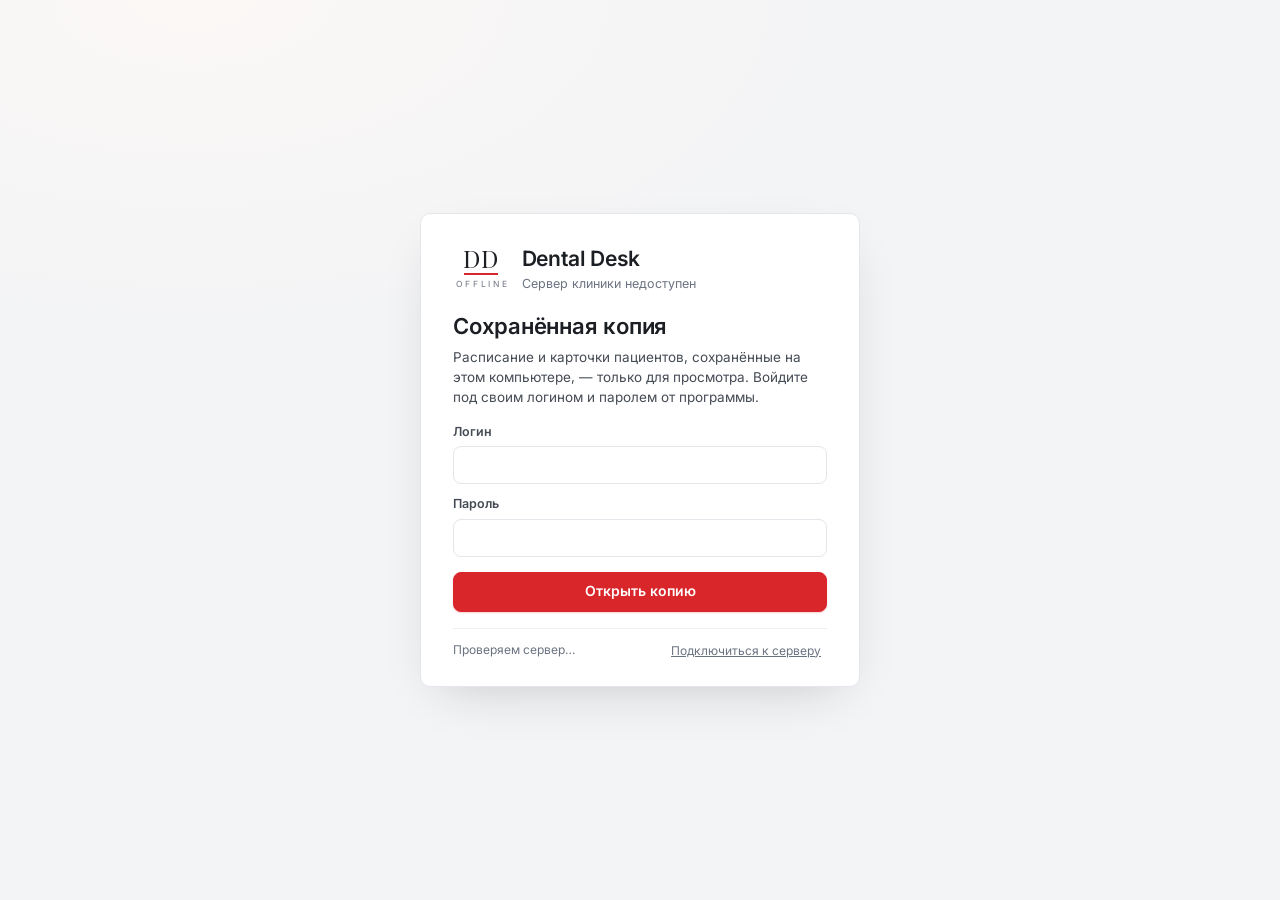
<file: app/ui/offline.html>
<!DOCTYPE html>
<html lang="ru">
<head>
<meta charset="UTF-8">
<meta name="color-scheme" content="light dark">
<script src="theme.js?v=3.19.0"></script>
<title>Сохранённая копия</title>
<link rel="stylesheet" href="styles.css?v=3.0.0">
<link rel="stylesheet" href="styles-v2.css?v=3.0.0">
<link rel="stylesheet" href="styles-brand.css?v=3.0.0">
<link rel="stylesheet" href="styles-auth.css?v=3.0.0">
<link rel="stylesheet" href="styles-motion.css?v=3.0.0">
<link rel="stylesheet" href="styles-theme.css?v=3.0.0">
<link rel="stylesheet" href="styles-type.css?v=3.19.0">
<link rel="stylesheet" href="styles-skin.css?v=3.19.0">
<style>
  body{background:var(--bg)}
  .off-top{display:flex;align-items:center;gap:14px;padding:12px 22px;background:var(--panel);border-bottom:1px solid var(--line);position:sticky;top:0;z-index:5}
  .off-top .grow{flex:1}
  .off-badge{background:var(--warn-soft);color:var(--warn);border:1px solid var(--warn-line);border-radius:4px;padding:4px 10px;font-size:12.5px;font-weight:600}
  .off-badge.old{background:var(--danger-soft);color:var(--danger);border-color:var(--danger-line)}
  .back-online{background:var(--ok-soft);color:var(--ok);border:1px solid var(--ok-line);border-radius:6px;padding:10px 22px;display:flex;align-items:center;gap:12px;animation:fadeUp .3s var(--ease-out)}
  .off-wrap{padding:18px 22px;max-width:1200px;margin:0 auto}
  .off-tools{display:flex;align-items:center;gap:10px;flex-wrap:wrap;margin-bottom:12px}
  .doc-block{background:var(--panel);border:1px solid var(--line);border-radius:var(--r);margin-bottom:12px;overflow:hidden}
  .doc-block h3{margin:0;padding:10px 16px;background:var(--beige2);font-family:var(--font-d);font-variant:small-caps;font-weight:500;font-size:16px;display:flex;justify-content:space-between}
  .doc-block h3 small{font-family:var(--font);font-variant:normal;color:var(--muted);font-size:12px}
  .vrow{display:grid;grid-template-columns:110px 1fr 160px 1fr 130px;gap:12px;padding:9px 16px;border-top:1px solid var(--line2);cursor:pointer;align-items:center}
  .vrow:hover{background:var(--hover)}
  .vrow .t{font-weight:600;font-variant-numeric:tabular-nums}
  .alert-l{color:var(--danger);font-weight:600}
  .empty-s{padding:40px;text-align:center;color:var(--muted)}
  .card-kv{display:grid;grid-template-columns:repeat(auto-fill,minmax(220px,1fr));gap:4px 16px}
  .card-kv dt{color:var(--muted);font-size:12px;margin-top:6px} .card-kv dd{margin:0}
  @media print{.off-top,.off-tools,.back-online{display:none!important}.vrow{grid-template-columns:90px 1fr 140px 1fr 110px}}
</style>
</head>
<body>
<div class="auth-screen" id="login">
  <div class="auth-box">
    <div class="auth-brand"><span class="brandmark"><b id="bShort">DD</b><i></i><small id="bSub">offline</small></span>
      <div><div class="ab-t" id="bName">Dental Desk</div><div class="ab-s">Сервер клиники недоступен</div></div></div>
    <h2>Сохранённая копия</h2>
    <p class="lead">Расписание и карточки пациентов, сохранённые на этом компьютере, — только для просмотра. Войдите под своим логином и паролем от программы.</p>
    <form class="auth-form" id="lf">
      <label>Логин<input class="input" id="lLogin" autocomplete="username" required></label>
      <label>Пароль<input class="input" type="password" id="lPass" autocomplete="current-password" required></label>
      <div class="auth-err" id="lErr"></div>
      <button class="btn">Открыть копию</button>
    </form>
    <div class="auth-switch" id="lList"></div>
    <div class="auth-foot"><span id="srvState">Проверяем сервер…</span><button id="lRetry">Подключиться к серверу</button></div>
  </div>
</div>

<div id="app" hidden>
  <div class="off-top">
    <span class="brandmark"><b id="tShort">DD</b><i></i><small id="tSub"></small></span>
    <div><b>Сохранённая копия</b> <span class="muted" id="tUser"></span></div>
    <span class="off-badge" id="tAge"></span>
    <span class="grow"></span>
    <div class="seg" id="tabs"><button data-t="day" class="on">Расписание</button><button data-t="pat">Пациенты</button></div>
    <button class="btn ghost" id="tExit">Выйти</button>
  </div>
  <div class="back-online" id="online" hidden><b>Сервер снова доступен.</b><span>Вносить изменения можно только там.</span><button class="btn small" id="goServer">Подключиться</button></div>
  <div class="off-wrap" id="body"></div>
</div>

<div class="modal-wrap" id="modal" hidden><div class="modal wide" id="modalBox"></div></div>
<div id="printArea" class="print-only"></div>

<script>
"use strict";
const $ = (s, el = document) => el.querySelector(s);
const $$ = (s, el = document) => [...el.querySelectorAll(s)];
const esc = v => String(v ?? "").replace(/[&<>"']/g, c => ({"&": "&amp;", "<": "&lt;", ">": "&gt;", '"': "&quot;", "'": "&#39;"}[c]));
const pad = n => String(n).padStart(2, "0");
const iso = d => `${d.getFullYear()}-${pad(d.getMonth() + 1)}-${pad(d.getDate())}`;
const parseDay = s => { const [y, m, d] = s.slice(0, 10).split("-").map(Number); return new Date(y, m - 1, d); };  // local, not UTC
const MONTHS = ["января","февраля","марта","апреля","мая","июня","июля","августа","сентября","октября","ноября","декабря"];
const WD = ["воскресенье","понедельник","вторник","среда","четверг","пятница","суббота"];
const fmtDate = s => { if (!s) return ""; const [y, m, d] = s.slice(0, 10).split("-").map(Number); return `${d} ${MONTHS[m - 1]} ${y}`; };
const fmtDT = s => s ? `${s.slice(8, 10)}.${s.slice(5, 7)}.${s.slice(0, 4)} ${s.slice(11, 16)}` : "—";
const hm = s => s ? s.slice(11, 16) : "";
let api, SNAP = null, S = {tab: "day", day: iso(new Date()), doc: "", q: ""};

function age(b) { if (!b || !/^\d{4}-\d{2}-\d{2}/.test(b)) return ""; const d = parseDay(b), n = new Date(); let a = n.getFullYear() - d.getFullYear();
  if (n < new Date(n.getFullYear(), d.getMonth(), d.getDate())) a--; return a; }
function alertsOf(p) {
  const out = [];
  for (const [k, v] of Object.entries(p.data || {})) {
    if (typeof v !== "string" && typeof v !== "number") continue;
    const s = String(v).trim(); if (!s || /^(нет|no|none|-|—|0|не выявлено|отрицает)$/i.test(s)) continue;
    if (/allerg|аллерг/i.test(k)) out.push("Аллергия: " + s); else if (/chronic|хрон|disease|заболев/i.test(k)) out.push(s);
  }
  return out;
}

async function checkServer() {
  const ok = await api.server_alive().catch(() => false);
  $("#srvState").textContent = ok ? "Сервер доступен" : "Сервер недоступен · проверяем каждые 15 с";
  $("#online").hidden = !ok || !SNAP;
  return ok;
}

async function init() {
  api = window.pywebview.api;
  const info = await api.info();
  for (const [a, b, c] of [["#bShort", "#bSub", "#bName"], ["#tShort", "#tSub", null]]) {
    $(a).textContent = info.brand.short; $(b).textContent = info.brand.sub; if (c) $(c).textContent = info.brand.name;
  }
  $("#login").dataset.mark = info.brand.short;
  document.title = info.brand.name + " — сохранённая копия";
  const list = await api.offline_available();
  $("#lList").innerHTML = list.length ? "Копии на этом компьютере: " + list.map(x => `<button data-l="${esc(x.login)}">${esc(x.login)}</button> <span class="muted">(${esc(x.saved_at)})</span>`).join(", ")
    : "На этом компьютере сохранённых копий нет. Копия появляется сама после входа в программу, пока сервер доступен.";
  $$("#lList [data-l]").forEach(b => b.onclick = () => { $("#lLogin").value = b.dataset.l; $("#lPass").focus(); });
  if (list.length === 1) { $("#lLogin").value = list[0].login; setTimeout(() => $("#lPass").focus(), 50); } else setTimeout(() => $("#lLogin").focus(), 50);
  $("#lf").onsubmit = async e => {
    e.preventDefault();
    const r = await api.offline_open($("#lLogin").value, $("#lPass").value);
    if (!r.ok) { $("#lErr").textContent = r.message; return; }
    SNAP = r.snapshot; $("#lPass").value = "";
    openApp();
  };
  $("#lRetry").onclick = goServer;
  $("#goServer").onclick = goServer;
  checkServer(); setInterval(checkServer, 15000);
}
async function goServer() {
  const r = await api.reconnect();
  if (!r.ok) $("#srvState").textContent = "Сервер пока не отвечает. Проверьте, что он и роутер включены.";
}

function openApp() {
  $("#login").hidden = true; $("#app").hidden = false;
  $("#tUser").textContent = "· " + (SNAP.user || "");
  const hours = (Date.now() - new Date(SNAP.generated.replace(" ", "T"))) / 36e5;
  $("#tAge").textContent = `Данные на ${fmtDT(SNAP.generated)} · только просмотр`;
  $("#tAge").classList.toggle("old", hours > 24);
  if (S.day < SNAP.from || S.day > SNAP.to) S.day = SNAP.from;
  $$("#tabs button").forEach(b => b.onclick = () => { S.tab = b.dataset.t; $$("#tabs button").forEach(x => x.classList.toggle("on", x === b)); render(); });
  $("#tExit").onclick = () => { SNAP = null; $("#app").hidden = true; $("#login").hidden = false; $("#online").hidden = true; };
  render(); checkServer();
}

function render() {
  if (S.tab === "day") return renderDay();
  return renderPatients();
}

function renderDay() {
  const body = $("#body");
  if (!SNAP.can.includes("schedule_view")) { body.innerHTML = `<div class="empty-s">Расписание недоступно для вашей учётной записи</div>`; return; }
  const visits = SNAP.visits.filter(v => v.start.slice(0, 10) === S.day && (!S.doc || v.doctor_id === S.doc));
  const byDoc = {};
  visits.forEach(v => (byDoc[v.doctor_name || "Без врача"] ||= []).push(v));
  const d = parseDay(S.day);
  body.innerHTML = `<div class="off-tools">
      <button class="pill-btn" id="dPrev">‹</button><input type="date" class="input" id="dDay" value="${S.day}" min="${SNAP.from}" max="${SNAP.to}"><button class="pill-btn" id="dNext">›</button>
      <h2 style="margin:0 8px;font-family:var(--font-d);font-variant:small-caps;font-weight:500">${WD[d.getDay()]}, ${d.getDate()} ${MONTHS[d.getMonth()]}</h2>
      <select class="input sm-sel" id="dDoc"><option value="">Все врачи</option>${SNAP.doctors.map(x => `<option value="${esc(x.id)}" ${x.id === S.doc ? "selected" : ""}>${esc(x.name)}</option>`).join("")}</select>
      <span class="grow" style="flex:1"></span><span class="muted">Записей: ${visits.length}</span><button class="btn ghost" id="dPrint">Печать дня</button></div>
    ${Object.keys(byDoc).sort().map(doc => `<div class="doc-block"><h3>${esc(doc)}<small>${byDoc[doc].length} зап.</small></h3>${byDoc[doc].map(v => {
      const p = SNAP.patients[v.patient_id] || {}; const al = p.data ? alertsOf(p) : [];
      return `<div class="vrow" data-p="${esc(v.patient_id || "")}"><span class="t">${hm(v.start)}–${hm(v.end)}</span>
        <span><b>${esc(v.patient_name || "Пациент")}</b>${al.length ? `<small class="alert-l" style="display:block">${esc(al[0])}</small>` : ""}</span>
        <span>${esc(v.patient_phone || "")}</span><span class="muted">${esc(v.title || "")}${v.chair ? " · " + esc(v.chair) : ""}</span><span class="pill">${esc(v.status || "—")}</span></div>`; }).join("")}</div>`).join("")
      || `<div class="empty-s">На этот день записей нет</div>`}
    <p class="muted" style="font-size:12px">В копии: ${fmtDate(SNAP.from)} — ${fmtDate(SNAP.to)}. Записывать, переносить и отменять можно только на сервере.</p>`;
  const go = n => { const x = parseDay(S.day); x.setDate(x.getDate() + n); const s = iso(x); if (s >= SNAP.from && s <= SNAP.to) { S.day = s; renderDay(); } };
  $("#dPrev").onclick = () => go(-1); $("#dNext").onclick = () => go(1);
  $("#dDay").onchange = e => { if (e.target.value) { S.day = e.target.value; renderDay(); } };
  $("#dDoc").onchange = e => { S.doc = e.target.value; renderDay(); };
  $("#dPrint").onclick = () => {
    $("#printArea").innerHTML = `<h2>Расписание: ${fmtDate(S.day)}</h2><div>Сохранённая копия на ${fmtDT(SNAP.generated)}</div>` + Object.keys(byDoc).sort().map(doc =>
      `<h3>${esc(doc)}</h3><table><tr><th>Время</th><th>Пациент</th><th>Телефон</th><th>Услуга</th><th>Статус</th></tr>${byDoc[doc].map(v =>
        `<tr><td>${hm(v.start)}–${hm(v.end)}</td><td>${esc(v.patient_name || "")}</td><td>${esc(v.patient_phone || "")}</td><td>${esc(v.title || "")}</td><td>${esc(v.status || "")}</td></tr>`).join("")}</table>`).join("");
    window.print();
  };
  $$("#body .vrow[data-p]").forEach(r => r.onclick = () => r.dataset.p && openCard(r.dataset.p));
}

function renderPatients() {
  const body = $("#body");
  if (!SNAP.can.includes("patients_view")) { body.innerHTML = `<div class="empty-s">Карточки недоступны для вашей учётной записи</div>`; return; }
  const q = S.q.toLowerCase().replace(/ё/g, "е"), digits = q.replace(/\D/g, "");
  const list = Object.values(SNAP.patients).filter(p => !q || (p.name || "").toLowerCase().replace(/ё/g, "е").includes(q) || (digits.length >= 3 && (p.phone || "").replace(/\D/g, "").includes(digits)))
    .sort((a, b) => (a.name || "").localeCompare(b.name || "", "ru"));
  body.innerHTML = `<div class="off-tools"><div class="search-row mini" style="flex:1;max-width:460px"><input id="pq" placeholder="ФИО или телефон" value="${esc(S.q)}" autofocus></div>
      <span class="muted">В копии пациенты, записанные на ${fmtDate(SNAP.from)} — ${fmtDate(SNAP.to)}: ${Object.keys(SNAP.patients).length}</span></div>
    <div class="doc-block">${list.map(p => `<div class="vrow" data-p="${esc(p.id)}" style="grid-template-columns:1fr 160px 140px 1fr"><span><b>${esc(p.name)}</b></span><span>${esc(p.phone || "")}</span>
      <span class="muted">${p.birth ? fmtDate(p.birth) : ""}</span><span class="alert-l">${esc(alertsOf(p)[0] || "")}</span></div>`).join("") || `<div class="empty-s">Никого не нашли</div>`}</div>`;
  const i = $("#pq"); i.oninput = () => { S.q = i.value; renderPatients(); const n = $("#pq"); n.focus(); n.setSelectionRange(n.value.length, n.value.length); };
  $$("#body .vrow[data-p]").forEach(r => r.onclick = () => openCard(r.dataset.p));
}

function openCard(pid) {
  const p = SNAP.patients[pid];
  if (!p) return;
  const al = alertsOf(p);
  const LBL = {gender: "Пол", sex: "Пол", mphone: "Мобильный", phone2: "Доп. телефон", email: "Email", address: "Адрес", card_number: "Номер карты",
    card: "Номер карты", comment: "Комментарий", allergies: "Аллергии", allergy: "Аллергии", chronic_diseases: "Хронические заболевания",
    diseases: "Заболевания", blood_type: "Группа крови", discount: "Скидка", passport: "Паспорт", snils: "СНИЛС", oms: "Полис ОМС", work: "Место работы"};
  const SKIP = /^(id|lname|fname|mname|last_name|first_name|middle_name|name|fio|full_name|phone|birth_date|birthday|date_of_birth|created_at|updated_at|source|balance|debt|created_offline)$/;
  const flat = Object.entries(p.data || {}).filter(([k, v]) => v !== null && v !== "" && typeof v !== "object" && !SKIP.test(k))
    .map(([k, v]) => [LBL[k] || k.replace(/_/g, " "), v]).slice(0, 20);
  const box = $("#modalBox");
  box.innerHTML = `<div class="m-h"><h3>${esc(p.name)}</h3><button class="x" id="mx">×</button></div><div class="m-b">
    ${al.map(a => `<div class="alert">${esc(a)}</div>`).join("")}
    <dl class="card-kv"><dt>Телефон</dt><dd>${esc(p.phone || "—")}</dd><dt>Дата рождения</dt><dd>${p.birth ? fmtDate(p.birth) + (age(p.birth) !== "" ? ` (${age(p.birth)} лет)` : "") : "—"}</dd>
      ${flat.map(([k, v]) => `<dt>${esc(k)}</dt><dd>${esc(v)}</dd>`).join("")}</dl>
    <h4 class="sub-h">Визиты</h4>${(p.visits || []).map(v => `<div class="vrow" style="grid-template-columns:150px 1fr 1fr 120px;cursor:default"><span class="t">${fmtDT(v.start)}</span><span>${esc(v.doctor_name || "")}</span><span class="muted">${esc(v.title || "")}</span><span class="pill">${esc(v.status || "")}</span></div>`).join("") || '<div class="muted">Нет</div>'}
    ${p.records ? `<h4 class="sub-h">Лечения</h4>${p.records.map(r => { const d = r.data || {}; return `<div class="rec"><div class="rec-h"><b>${fmtDate(r.date)}</b><span class="muted">${esc(r.doctor_name || "")}</span></div>
      ${(d.diagnoses || []).length ? `<div><span class="muted">Диагноз:</span> ${esc(d.diagnoses.map(x => `${x.tooth ? x.tooth + ": " : ""}${x.code} ${x.title}`).join("; "))}</div>` : ""}${d.treatment ? `<div><span class="muted">Лечение:</span> ${esc(d.treatment)}</div>` : ""}</div>`; }).join("") || '<div class="muted">Нет</div>'}` : ""}
    ${(p.notes || []).length ? `<h4 class="sub-h">Примечания</h4>${p.notes.map(n => `<div class="note"><small>${esc(n.created_at)}</small><div>${esc(n.text)}</div></div>`).join("")}` : ""}
    </div><div class="m-f"><span class="muted">Сохранённая копия на ${fmtDT(SNAP.generated)}</span><button class="btn" id="mc">Закрыть</button></div>`;
  $("#modal").hidden = false;
  const close = () => { $("#modal").hidden = true; box.innerHTML = ""; };
  $("#mx").onclick = close; $("#mc").onclick = close;
  $("#modal").onmousedown = e => { if (e.target.id === "modal") close(); };
}
document.addEventListener("keydown", e => { if (e.key === "Escape" && !$("#modal").hidden) { $("#modal").hidden = true; } });

if (window.pywebview && window.pywebview.api && window.pywebview.api.offline_open) init();
else window.addEventListener("pywebviewready", init, {once: true});
</script>
</body>
</html>
</file>
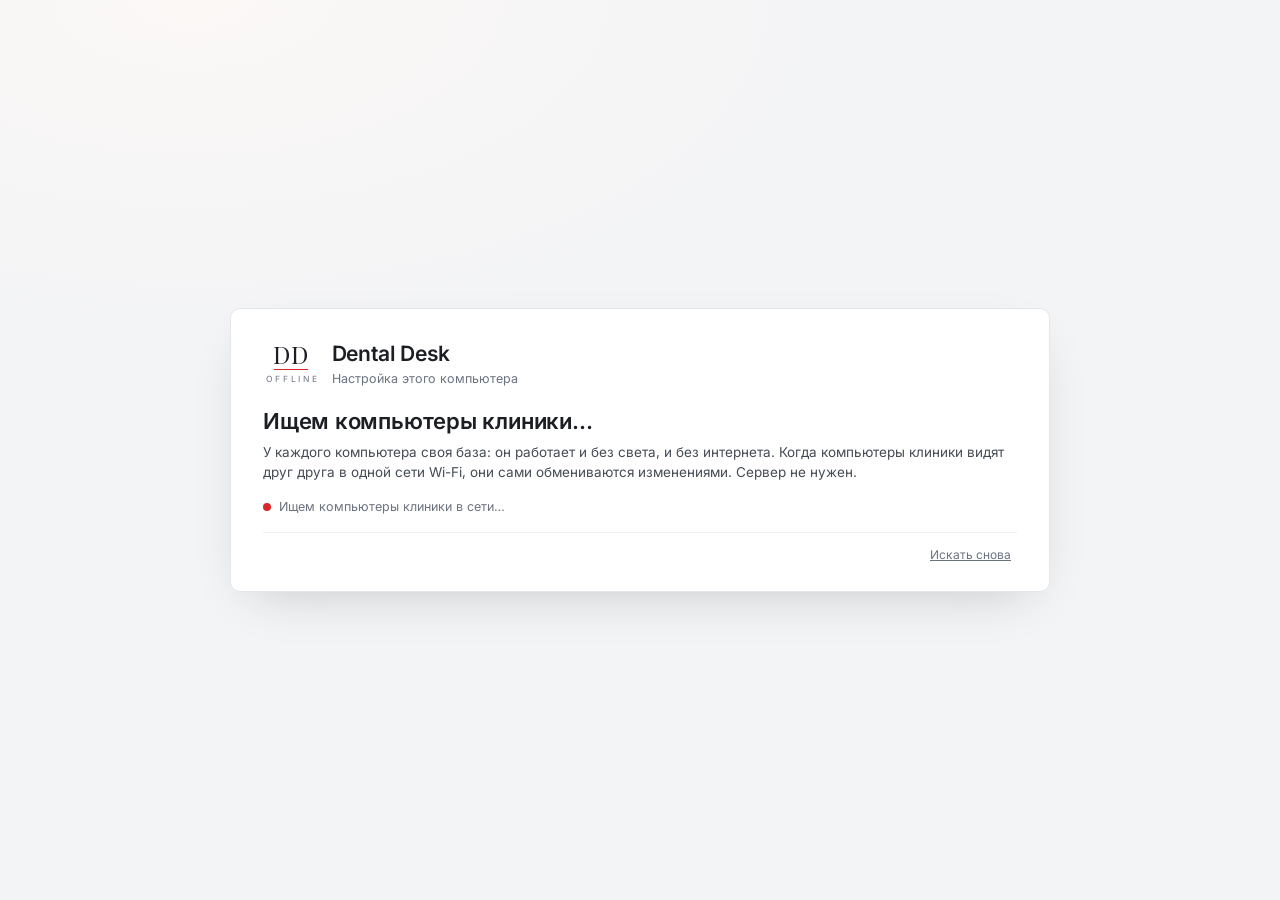
<file: app/ui/setup.html>
<!DOCTYPE html>
<html lang="ru">
<head>
<meta charset="UTF-8">
<meta name="color-scheme" content="light dark">
<script src="theme.js?v=3.19.0"></script>
<title>Первый запуск</title>
<link rel="stylesheet" href="styles.css?v=3.0.0">
<link rel="stylesheet" href="styles-v2.css?v=3.0.0">
<link rel="stylesheet" href="styles-brand.css?v=3.0.0">
<link rel="stylesheet" href="styles-auth.css?v=3.0.0">
<link rel="stylesheet" href="styles-motion.css?v=3.0.0">
<link rel="stylesheet" href="styles-theme.css?v=3.0.0">
<link rel="stylesheet" href="styles-type.css?v=3.19.0">
<link rel="stylesheet" href="styles-skin.css?v=3.19.0">
</head>
<body>
<div class="auth-screen">
  <div class="auth-box wide">
    <div class="auth-brand"><span class="brandmark"><b id="bShort">DD</b><i></i><small id="bSub">offline</small></span>
      <div><div class="ab-t" id="bName">Dental Desk</div><div class="ab-s">Настройка этого компьютера</div></div></div>
    <h2 id="title">Ищем компьютеры клиники…</h2>
    <p class="lead">У каждого компьютера своя база: он работает и без света, и без интернета. Когда компьютеры клиники видят друг друга в одной сети Wi-Fi, они сами обмениваются изменениями. Сервер не нужен.</p>
    <div class="auth-err" id="err"></div>
    <div id="scanBox" class="scan"><i></i>Ищем компьютеры клиники в сети…</div>
    <div id="found" hidden></div>
    <div id="none" hidden>
      <div class="setup-cards">
        <div class="setup-card">
          <h3>Компьютеры клиники не найдены</h3>
          <p>Проверьте, что этот компьютер подключён к Wi-Fi клиники, а на других компьютерах программа открыта. Затем нажмите «Искать снова».</p>
          <button class="btn ghost" id="rescan2">Искать снова</button>
        </div>
        <div class="setup-card">
          <h3>Это первый компьютер клиники</h3>
          <p>Здесь будет создана клиника и учётная запись директора. Остальные компьютеры потом подключатся к ней сами — директор только подтвердит каждый.</p>
          <button class="btn" id="create">Создать клинику на этом компьютере</button>
        </div>
      </div>
    </div>
    <div id="wait" hidden>
      <div class="setup-card" style="text-align:center">
        <h3 id="waitT">Запрос отправлен</h3>
        <p>Попросите директора нажать «Принять» на его компьютере. Проверьте, что код у него на экране совпадает:</p>
        <div style="font:700 34px/1.2 var(--mono, monospace);letter-spacing:.12em;margin:10px 0" id="code">——————</div>
        <div class="scan" id="waitS"><i></i>Ждём ответа директора…</div>
        <button class="btn ghost" id="again" hidden>Отправить запрос ещё раз</button>
      </div>
    </div>
    <div class="auth-foot"><span id="ver"></span><button id="rescan">Искать снова</button></div>
  </div>
</div>
<script>
"use strict";
const $ = s => document.querySelector(s);
const esc = v => String(v ?? "").replace(/[&<>"']/g, c => ({"&": "&amp;", "<": "&lt;", ">": "&gt;", '"': "&quot;", "'": "&#39;"}[c]));
const err = t => { $("#err").textContent = t || ""; };
const view = v => { for (const id of ["scanBox", "found", "none", "wait"]) $("#" + id).hidden = id !== v; };
let api, lastClinic = "", polling = null, joining = false;
const errText = e => String((e && (e.message || e)) || "Ошибка").replace(/^Error:\s*/, "");
async function scan() {
  err(""); view("scanBox"); $("#title").textContent = "Ищем компьютеры клиники…";
  let r = await api.p2p_scan();
  if (!r.clinics.length && !r.error) r = await api.p2p_scan();  // a second look: broadcasts get lost on a busy Wi-Fi
  if (r.error) err(r.error);
  if (!r.clinics.length) { $("#title").textContent = "Компьютеры клиники не найдены"; view("none"); return; }
  $("#title").textContent = "Найдена клиника";
  $("#found").innerHTML = r.clinics.map(c => `<div class="setup-card" style="margin-bottom:10px">
      <h3>${esc(c.clinic_name || "Клиника")}</h3>
      <p>В сети ${c.computers.length === 1 ? "компьютер" : "компьютеры"}: ${c.computers.map(x => `<b>${esc(x.host)}</b>`).join(", ")}</p>
      <button class="btn" data-c="${esc(c.clinic)}">Подключить этот компьютер</button></div>`).join("")
    + `<p class="muted" style="font-size:12.5px">Компьютер получит данные клиники только после того, как директор подтвердит подключение на своём компьютере.</p>`;
  document.querySelectorAll("#found button[data-c]").forEach(b => b.onclick = () => join(b.dataset.c));
  view("found");
}
async function join(clinic) {
  if (joining) return;  // a double click must not send two join requests
  joining = true; err(""); lastClinic = clinic;
  const btns = [...document.querySelectorAll("#found button[data-c], #again")];
  btns.forEach(b => { b.disabled = true; });
  let r;
  try { r = await api.join_clinic(clinic); }
  catch (e) { r = {ok: false, message: "Не удалось отправить запрос: " + errText(e)}; }
  finally { joining = false; btns.forEach(b => { b.disabled = false; }); }
  if (!r.ok) return err(r.message);
  $("#title").textContent = "Подключение к клинике «" + (r.clinic_name || "") + "»";
  $("#code").textContent = String(r.code).replace(/(\d{3})(\d{3})/, "$1 $2");
  $("#waitT").textContent = "Запрос отправлен"; $("#waitS").hidden = false; $("#again").hidden = true;
  $("#waitS").innerHTML = "<i></i>Ждём ответа директора…";
  view("wait");
  clearInterval(polling); polling = setInterval(poll, 1500);
}
let doneAt = 0;
async function poll() {
  const s = await api.join_state();
  if (s.state === "done") {
    $("#waitT").textContent = "Компьютер подключён к клинике";
    $("#waitS").innerHTML = "<i></i>Получаем данные с других компьютеров…";
    doneAt = doneAt || Date.now();
    if (s.has_users || Date.now() - doneAt > 30000) { clearInterval(polling); api.open_app(); }
  } else if (s.state !== "wait") {
    clearInterval(polling); $("#waitS").hidden = true; $("#again").hidden = false; err(s.message);
  }
}
async function init() {
  api = window.pywebview.api;
  const i = await api.info();
  document.querySelector(".auth-screen").dataset.mark = i.brand.short;
  $("#bShort").textContent = i.brand.short; $("#bSub").textContent = i.brand.sub; $("#bName").textContent = i.brand.name;
  document.title = i.brand.name + " — первый запуск";
  $("#ver").textContent = "Версия " + i.version;
  $("#rescan").onclick = $("#rescan2").onclick = () => { clearInterval(polling); scan(); };
  $("#again").onclick = () => join(lastClinic);
  $("#create").onclick = async () => {
    err(""); $("#create").disabled = true;
    let r;
    try { r = await api.create_clinic(); } catch (e) { r = {ok: false, message: "Не удалось создать клинику: " + errText(e)}; }
    if (!r.ok) { err(r.message); $("#create").disabled = false; }
  };
  err(i.error);
  scan();
}
if (window.pywebview && window.pywebview.api && window.pywebview.api.info) init();
else window.addEventListener("pywebviewready", init, {once: true});
</script>
</body>
</html>
</file>
<file: app/ui/styles.css>
:root{
  --bg:#F4F6F8; --panel:#FFFFFF; --line:#E4E8EC; --line2:#EEF1F4;
  --ink:#16202A; --ink2:#4A5866; --muted:#8693A0;
  --accent:#0E8C7F; --accent-ink:#0A6F65; --accent-soft:#E3F3F1;
  --warn:#B7791F; --warn-soft:#FDF3E1; --danger:#C8423B; --danger-soft:#FBE9E8;
  --ok:#2F8F4E; --ok-soft:#E5F4EA; --blue:#2E6FD8; --blue-soft:#E7EFFC; --gray-soft:#EEF0F3;
  --r:12px; --shadow:0 1px 2px rgba(16,32,42,.05),0 4px 16px rgba(16,32,42,.05);
  --font:"Segoe UI Variable Text","Segoe UI",system-ui,sans-serif;
  --font-d:"Segoe UI Variable Display","Segoe UI",system-ui,sans-serif;
}
*{box-sizing:border-box}
html,body{margin:0;height:100%;background:var(--bg);color:var(--ink);font:14px/1.45 var(--font);-webkit-font-smoothing:antialiased}
button,input,select,textarea{font:inherit;color:inherit}
svg{fill:none;stroke:currentColor;stroke-width:1.7;stroke-linecap:round;stroke-linejoin:round}
[hidden]{display:none!important}
.muted{color:var(--muted)}
.app{display:grid;grid-template-columns:244px 1fr;height:100vh;overflow:hidden}

/* ---------- sidebar ---------- */
.side{background:var(--panel);border-right:1px solid var(--line);display:flex;flex-direction:column;padding:18px 14px;gap:18px}
.brand{display:flex;gap:11px;align-items:center;padding:2px 6px 6px}
.brand b{display:block;font:600 15px/1.2 var(--font-d);letter-spacing:-.01em}
.brand small{color:var(--muted);font-size:11.5px}
nav{display:flex;flex-direction:column;gap:2px}
.nav{display:flex;align-items:center;gap:11px;border:0;background:none;padding:9px 10px;border-radius:9px;cursor:pointer;color:var(--ink2);text-align:left;font-weight:500}
.nav svg{width:19px;height:19px}
.nav:hover{background:var(--gray-soft)}
.nav.active{background:var(--accent-soft);color:var(--accent-ink)}
.nav kbd{margin-left:auto;font:10.5px var(--font);color:var(--muted);border:1px solid var(--line);border-radius:5px;padding:1px 5px;background:var(--bg)}
.sync-card{margin-top:auto;border:1px solid var(--line);border-radius:var(--r);padding:12px;display:flex;flex-direction:column;gap:7px;background:linear-gradient(180deg,var(--panel),var(--panel2))}
.sync-head{display:flex;align-items:center;gap:8px}
.sync-head b{font-size:13px}
.sync-sub{font-size:12px;color:var(--muted);line-height:1.35}
.dot{width:9px;height:9px;border-radius:50%;background:var(--muted);flex:none;box-shadow:0 0 0 3px rgba(134,147,160,.18)}
.dot.on{background:var(--ok);box-shadow:0 0 0 3px rgba(47,143,78,.18)}
.dot.off{background:var(--warn);box-shadow:0 0 0 3px rgba(183,121,31,.2)}
.dot.err{background:var(--danger);box-shadow:0 0 0 3px rgba(200,66,59,.18)}
.dot.busy{background:var(--blue);animation:pulse 1.2s infinite}
@keyframes pulse{50%{box-shadow:0 0 0 6px rgba(46,111,216,.08)}}
.bar{height:4px;border-radius:4px;background:var(--line2);overflow:hidden}
.bar i{display:block;height:100%;width:0;background:var(--accent);transition:width .4s}

/* ---------- controls ---------- */
.btn{display:inline-flex;align-items:center;gap:7px;border:1px solid var(--accent);background:var(--accent);color:var(--on-graphite);padding:8px 14px;border-radius:9px;cursor:pointer;font-weight:500;white-space:nowrap}
.btn:hover{background:var(--accent-ink)}
.btn svg{width:17px;height:17px}
.btn.ghost{background:var(--panel);color:var(--ink2);border-color:var(--line)}
.btn.ghost:hover{background:var(--gray-soft)}
.btn.small{padding:6px 10px;font-size:12.5px;justify-content:center}
.btn:disabled{opacity:.55;cursor:default}
.input{border:1px solid var(--line);background:var(--panel);border-radius:9px;padding:7px 10px;height:36px;outline:none}
textarea.input{height:auto}
.input:focus{border-color:var(--accent);box-shadow:0 0 0 3px var(--accent-soft)}
.mono{font-family:Consolas,monospace;font-size:12.5px}
.seg{display:inline-flex;border:1px solid var(--line);border-radius:9px;overflow:hidden;background:var(--panel);height:36px}
.seg button{border:0;background:none;padding:0 12px;cursor:pointer;color:var(--ink2);font-weight:500}
.seg button+button{border-left:1px solid var(--line)}
.seg button:hover{background:var(--gray-soft)}
.seg button.on{background:var(--accent-soft);color:var(--accent-ink)}
#prevDay,#nextDay{font-size:19px;padding:0 13px}

/* ---------- main ---------- */
main{display:flex;flex-direction:column;overflow:hidden;min-width:0}
.banner{background:var(--warn-soft);color:var(--warn-ink);border-bottom:1px solid var(--warn-line);padding:9px 24px;font-size:13px;display:flex;gap:9px;align-items:center}
.banner.err{background:var(--danger-soft);color:var(--danger-ink);border-color:var(--danger-line)}
.banner svg{width:17px;height:17px;flex:none}
.view{display:flex;flex-direction:column;flex:1;min-height:0}
.top{display:flex;align-items:center;justify-content:space-between;gap:16px;padding:20px 24px 14px;flex-wrap:wrap}
.title-block{display:flex;flex-direction:column}
h1{font:600 23px/1.2 var(--font-d);letter-spacing:-.02em;margin:0}
h1::first-letter{text-transform:uppercase}
.tools{display:flex;gap:8px;align-items:center;flex-wrap:wrap}

/* week strip */
.week{display:grid;grid-template-columns:repeat(7,1fr);gap:6px;padding:0 24px 14px}
.wd{border:1px solid var(--line);background:var(--panel);border-radius:10px;padding:7px 10px;cursor:pointer;display:flex;justify-content:space-between;align-items:baseline;text-align:left}
.wd:hover{border-color:var(--muted)}
.wd .n{font:600 16px var(--font-d)}
.wd .w{font-size:11.5px;color:var(--muted);text-transform:uppercase;letter-spacing:.04em}
.wd .c{font-size:11.5px;color:var(--muted)}
.wd.today .n{color:var(--accent)}
.wd.sel{border-color:var(--accent);background:var(--accent-soft)}
.wd.off{opacity:.55}

/* grid */
.sched-wrap{flex:1;min-height:0;margin:0 24px 20px;background:var(--panel);border:1px solid var(--line);border-radius:var(--r);box-shadow:var(--shadow);overflow:auto;position:relative}
.grid{display:grid;position:relative;min-width:100%}
.g-head{position:sticky;top:0;z-index:5;background:var(--panel);border-bottom:1px solid var(--line);padding:10px 12px;font-weight:600;font-size:13px;min-width:190px}
.g-head small{display:block;color:var(--muted);font-weight:400;font-size:11.5px}
.g-corner{position:sticky;left:0;top:0;z-index:6;background:var(--panel);border-bottom:1px solid var(--line);border-right:1px solid var(--line)}
.g-times{position:sticky;left:0;z-index:4;background:var(--panel);border-right:1px solid var(--line)}
.g-times div{position:absolute;right:8px;font-size:11.5px;color:var(--muted);transform:translateY(-7px)}
.g-col{position:relative;border-right:1px solid var(--line2)}
.g-col .hl{position:absolute;left:0;right:0;border-top:1px solid var(--line2)}
.g-col .hl.half{border-top-style:dashed;border-color:var(--line2)}
.now-line{position:absolute;left:0;right:0;border-top:2px solid var(--danger);z-index:3;pointer-events:none}
.now-line::before{content:"";position:absolute;left:-5px;top:-6px;width:10px;height:10px;border-radius:50%;background:var(--danger)}
.ev{position:absolute;left:5px;right:5px;border-radius:8px;padding:5px 8px;overflow:hidden;cursor:pointer;font-size:12.5px;line-height:1.3;border-left:3px solid var(--blue);background:var(--blue-soft);transition:box-shadow .15s,transform .15s;z-index:2}
.ev:hover{box-shadow:0 4px 14px rgba(16,32,42,.14);z-index:3}
.ev b{display:block;font-weight:600;white-space:nowrap;overflow:hidden;text-overflow:ellipsis}
.ev .t{color:var(--ink2);font-variant-numeric:tabular-nums;font-size:11.5px}
.ev .s{color:var(--ink2);white-space:nowrap;overflow:hidden;text-overflow:ellipsis}
.st-ok{border-color:var(--ok);background:var(--ok-soft)}
.st-done{border-color:var(--muted);background:var(--gray-soft)}
.st-cancel{border-color:var(--danger);background:var(--danger-soft);opacity:.75}
.st-cancel b{text-decoration:line-through}
.st-come{border-color:var(--accent);background:var(--accent-soft)}

/* list */
.list{padding:6px 0}
.li{display:grid;grid-template-columns:110px 1.4fr 1fr 1fr 130px;gap:14px;padding:11px 18px;border-bottom:1px solid var(--line2);cursor:pointer;align-items:center}
.li:hover{background:var(--hover)}
.li .tm{font-variant-numeric:tabular-nums;font-weight:600}
.li small{display:block;color:var(--muted)}
.pill{display:inline-block;padding:2px 9px;border-radius:20px;font-size:12px;font-weight:500;background:var(--blue-soft);color:var(--blue);white-space:nowrap}
.pill.st-ok{background:var(--ok-soft);color:var(--ok)}
.pill.st-done{background:var(--gray-soft);color:var(--ink2)}
.pill.st-cancel{background:var(--danger-soft);color:var(--danger);opacity:1}
.pill.st-come{background:var(--accent-soft);color:var(--accent-ink)}

.empty{display:flex;flex-direction:column;align-items:center;justify-content:center;gap:6px;padding:70px 20px;color:var(--muted);text-align:center}
.empty svg{width:40px;height:40px;color:var(--faint)}
.empty b{color:var(--ink2);font-size:15px}

/* patients */
.search-row{margin:0 24px 14px;display:flex;align-items:center;gap:10px;background:var(--panel);border:1px solid var(--line);border-radius:var(--r);padding:0 14px;box-shadow:var(--shadow)}
.search-row svg{width:20px;height:20px;color:var(--muted)}
.search-row input{border:0;outline:0;flex:1;height:48px;font-size:15.5px;background:none}
.search-row:focus-within{border-color:var(--accent);box-shadow:0 0 0 3px var(--accent-soft)}
.table-wrap{flex:1;min-height:0;overflow:auto;margin:0 24px 20px;background:var(--panel);border:1px solid var(--line);border-radius:var(--r);box-shadow:var(--shadow)}
.tbl{width:100%;border-collapse:collapse}
.tbl th{position:sticky;top:0;background:var(--panel);text-align:left;font-size:12px;font-weight:600;color:var(--muted);text-transform:uppercase;letter-spacing:.04em;padding:11px 16px;border-bottom:1px solid var(--line)}
.tbl td{padding:11px 16px;border-bottom:1px solid var(--line2);font-variant-numeric:tabular-nums}
.tbl tbody tr{cursor:pointer}
.tbl tbody tr:hover{background:var(--hover)}
.tbl.compact td,.tbl.compact th{padding:7px 10px;position:static}
.tbl.compact tbody tr{cursor:default}
.who{display:flex;align-items:center;gap:11px;font-weight:500}
.av{width:34px;height:34px;border-radius:50%;display:grid;place-items:center;font-size:12.5px;font-weight:600;flex:none;background:var(--accent-soft);color:var(--accent-ink)}
.av.lg{width:64px;height:64px;font-size:21px}

/* patient card */
.card-scroll{flex:1;overflow:auto;padding:20px 24px 30px}
.back{border:0;background:none;color:var(--accent-ink);cursor:pointer;padding:0;margin-bottom:12px;font-weight:500;display:inline-flex;gap:6px;align-items:center}
.back svg{width:16px;height:16px}
.phead{display:flex;gap:18px;align-items:center;background:var(--panel);border:1px solid var(--line);border-radius:var(--r);padding:20px;box-shadow:var(--shadow)}
.phead h2{margin:0 0 4px;font:600 22px/1.2 var(--font-d);letter-spacing:-.015em}
.facts{display:flex;flex-wrap:wrap;gap:6px 18px;color:var(--ink2);font-size:13.5px}
.facts span b{color:var(--muted);font-weight:400;margin-right:4px}
.alerts{display:flex;gap:8px;flex-wrap:wrap;margin-top:12px}
.alert{display:inline-flex;gap:7px;align-items:center;padding:6px 11px;border-radius:9px;font-size:13px;background:var(--danger-soft);color:var(--danger-ink);font-weight:500}
.alert.w{background:var(--warn-soft);color:var(--warn-ink)}
.alert svg{width:15px;height:15px}
.tabs{display:flex;gap:4px;margin:18px 0 12px;border-bottom:1px solid var(--line)}
.tab{border:0;background:none;padding:9px 14px;cursor:pointer;color:var(--ink2);font-weight:500;border-bottom:2px solid transparent;margin-bottom:-1px}
.tab.on{color:var(--accent-ink);border-color:var(--accent)}
.tab .cnt{font-size:11.5px;color:var(--muted);margin-left:5px}
.pbody{background:var(--panel);border:1px solid var(--line);border-radius:var(--r);box-shadow:var(--shadow);padding:6px 0}
.kv{display:grid;grid-template-columns:repeat(auto-fill,minmax(260px,1fr))}
.kv div{padding:11px 20px;border-bottom:1px solid var(--line2)}
.kv dt{font-size:12px;color:var(--muted);margin-bottom:2px}
.kv dd{margin:0;white-space:pre-wrap;word-break:break-word}
.raw{padding:8px 20px}
.raw details{border-left:2px solid var(--line);margin:4px 0;padding-left:12px}
.raw summary{cursor:pointer;color:var(--ink2);font-weight:500;padding:3px 0}
.raw .r{display:grid;grid-template-columns:minmax(150px,240px) 1fr;gap:12px;padding:5px 0;border-bottom:1px dashed var(--line2)}
.raw .r span:first-child{color:var(--muted)}
.raw .r span:last-child{white-space:pre-wrap;word-break:break-word}
.dw-b .raw{padding:8px 0}
.dw-b .raw .r{grid-template-columns:max-content minmax(0,1fr);gap:16px}
.dw-b .raw .r span:first-child{white-space:nowrap}
.dw-b .raw .r span:last-child{word-break:normal;overflow-wrap:anywhere;text-align:right}
.teeth{padding:18px 20px;display:flex;flex-direction:column;gap:6px;align-items:center}
.jaw{display:flex;gap:4px}
.jaw .gap{width:14px}
.tooth{width:44px;border:1px solid var(--line);border-radius:8px;padding:5px 2px;text-align:center;font-size:11px;background:var(--panel)}
.tooth b{display:block;font-size:13px}
.tooth.t-bad{background:var(--danger-soft);border-color:var(--danger-line)}
.tooth.t-fill{background:var(--blue-soft);border-color:var(--blue-line)}
.tooth.t-crown{background:var(--warn-soft);border-color:var(--warn-line)}
.tooth.t-miss{background:repeating-linear-gradient(45deg,var(--line2),var(--line2) 4px,var(--panel) 4px,var(--panel) 8px);color:var(--muted)}
.tooth.t-impl{background:var(--accent-soft);border-color:var(--accent-line)}
.legend{display:flex;gap:14px;flex-wrap:wrap;font-size:12px;color:var(--muted);margin-top:8px}
.legend i{display:inline-block;width:11px;height:11px;border-radius:3px;margin-right:5px;vertical-align:-1px;border:1px solid var(--line)}
.notes{padding:14px 20px;display:flex;flex-direction:column;gap:10px}
.notes textarea{width:100%;min-height:70px;resize:vertical}
.note{border:1px solid var(--line);border-radius:10px;padding:10px 12px;background:var(--panel2);position:relative}
.note small{color:var(--muted)}
.note button{position:absolute;right:8px;top:6px;border:0;background:none;color:var(--muted);cursor:pointer;font-size:16px}

/* drawer */
.scrim{position:fixed;inset:0;background:var(--scrim);z-index:20}
.drawer{position:fixed;top:0;right:0;bottom:0;width:440px;max-width:92vw;background:var(--panel);z-index:21;box-shadow:-10px 0 40px rgba(16,32,42,.15);transform:translateX(105%);transition:transform .22s ease;display:flex;flex-direction:column}
.drawer.open{transform:none}
.dw-h{padding:20px 22px 14px;border-bottom:1px solid var(--line)}
.dw-h .x{float:right;border:0;background:none;font-size:22px;color:var(--muted);cursor:pointer;line-height:1}
.dw-h h3{margin:6px 0 2px;font:600 19px var(--font-d)}
.dw-b{padding:8px 0;overflow:auto;flex:1}
.dw-f{padding:14px 22px;border-top:1px solid var(--line)}

/* settings */
.settings{overflow:auto;padding:0 24px 30px;display:flex;flex-direction:column;gap:14px;max-width:980px}
.panel{background:var(--panel);border:1px solid var(--line);border-radius:var(--r);padding:18px 20px;box-shadow:var(--shadow)}
.panel h3{margin:0 0 6px;font:600 15.5px var(--font-d)}
.hint{color:var(--muted);margin:0 0 12px;font-size:13px}
.form{display:grid;grid-template-columns:repeat(auto-fill,minmax(220px,1fr));gap:12px;margin:10px 0}
.form label{display:flex;flex-direction:column;gap:5px;font-size:12.5px;color:var(--ink2)}
.form label.wide{grid-column:1/-1}
.pair{display:flex;gap:6px}.pair .input{width:50%}
.row{display:flex;gap:10px;align-items:center;flex-wrap:wrap;margin-top:8px}
.row .muted{margin-right:auto;font-size:12.5px}
.msg{font-size:13px}.msg.ok{color:var(--ok)}.msg.bad{color:var(--danger)}
.switch-row{display:flex;align-items:center;gap:10px;margin:9px 0;cursor:pointer}
.switch-row input{display:none}
.sw{width:36px;height:21px;border-radius:21px;background:var(--sw-off);position:relative;flex:none;transition:background .15s}
.sw::after{content:"";position:absolute;top:2.5px;left:2.5px;width:16px;height:16px;border-radius:50%;background:var(--knob);transition:transform .15s;box-shadow:0 1px 2px rgba(0,0,0,.2)}
.switch-row input:checked+.sw{background:var(--accent)}
.switch-row input:checked+.sw::after{transform:translateX(15px)}
.adv summary{cursor:pointer;font-weight:600}
.diag{background:#0F1720;color:#D6E2EC;border-radius:10px;padding:14px;font:12px/1.5 Consolas,monospace;max-height:460px;overflow:auto;white-space:pre-wrap}
.ok-t{color:var(--ok)}.bad-t{color:var(--danger)}

/* ---------- offline work ---------- */
.badge{margin-left:auto;background:var(--danger);color:var(--on-accent);border-radius:20px;font-size:11px;font-weight:600;padding:1px 7px;min-width:20px;text-align:center}
.ev.is-local{outline:1.5px dashed var(--warn);outline-offset:-2px}
.ev .lc{display:inline-block;width:7px;height:7px;border-radius:50%;background:var(--warn);margin-right:5px;vertical-align:1px}
.slot-hover{position:absolute;left:4px;right:4px;border:1.5px dashed var(--accent);border-radius:8px;background:rgba(14,140,127,.06);color:var(--accent-ink);font-size:12px;font-weight:600;padding:3px 8px;pointer-events:none;z-index:1}
.g-col{cursor:copy}
.local-note{margin:8px 22px;padding:10px 12px;border-radius:10px;background:var(--warn-soft);color:var(--warn-ink);font-size:13px}
.linkbtn{border:0;background:none;color:var(--accent-ink);cursor:pointer;padding:0;font-weight:500;text-decoration:underline;text-underline-offset:2px}
.linkbtn.danger,.btn.danger{color:var(--danger)}
.dw-actions{display:flex;flex-wrap:wrap;gap:6px;margin-bottom:8px}
.dw-actions:last-child{margin-bottom:0}
.p-actions{display:flex;flex-direction:column;gap:6px;align-self:flex-start}
.pb-head{display:flex;align-items:center;gap:12px;justify-content:space-between;padding:10px 16px}
.rec{padding:12px 20px;border-bottom:1px solid var(--line2);cursor:pointer;display:flex;flex-direction:column;gap:3px}
.rec:hover{background:var(--hover)}
.rec-h{display:flex;gap:12px;align-items:center}
.toast{position:fixed;bottom:22px;left:50%;transform:translateX(-50%);background:var(--graphite);color:var(--on-graphite);padding:10px 18px;border-radius:10px;z-index:60;box-shadow:0 8px 30px rgba(0,0,0,.2);font-weight:500}
.toast.bad{background:var(--danger-strong);color:#fff}
.warn-line{background:var(--warn-soft);color:var(--warn-ink);border-radius:9px;padding:8px 12px;font-size:13px}

/* modal */
.modal-wrap{position:fixed;inset:0;background:var(--scrim);z-index:40;display:flex;align-items:center;justify-content:center;padding:24px}
.modal{background:var(--panel);border-radius:16px;box-shadow:0 20px 60px rgba(16,32,42,.25);width:640px;max-width:100%;max-height:100%;display:flex;flex-direction:column}
.modal.wide{width:1180px;height:100%}
.m-h{display:flex;align-items:center;justify-content:space-between;padding:16px 22px;border-bottom:1px solid var(--line)}
.m-h h3{margin:0;font:600 18px var(--font-d)}
.m-h .x{border:0;background:none;font-size:24px;color:var(--muted);cursor:pointer;line-height:1}
.m-b{padding:16px 22px;overflow:auto;flex:1;display:flex;flex-direction:column;gap:10px}
.m-f{display:flex;align-items:center;gap:8px;padding:12px 22px;border-top:1px solid var(--line)}
.m-f .muted{margin-right:auto;font-size:12.5px}
.fl{display:flex;flex-direction:column;gap:4px;font-size:12.5px;color:var(--ink2)}
.grid2{display:grid;grid-template-columns:1fr 1fr;gap:10px}
.grid3{display:grid;grid-template-columns:1fr 1fr 1fr;gap:10px}
.input.sm{height:30px;padding:4px 7px}
.pat-pick .chosen{display:flex;align-items:center;gap:10px;padding:8px 10px;border:1px solid var(--line);border-radius:10px;background:var(--accent-soft)}
.pp-search{display:flex;flex-direction:column;gap:6px}
.pp-list{border:1px solid var(--line);border-radius:10px;max-height:220px;overflow:auto}
.pp-row{display:flex;gap:10px;align-items:center;padding:7px 10px;cursor:pointer;border-bottom:1px solid var(--line2)}
.pp-row:hover{background:var(--accent-soft)}
.pp-row small{display:block;color:var(--muted)}
.pp-row .av{width:30px;height:30px;font-size:11.5px}
.pp-new{display:flex;flex-direction:column;gap:8px;padding:10px;border:1px dashed var(--line);border-radius:10px}

/* record editor */
.rf{display:flex;flex-direction:column;gap:5px}
.rf-h{display:flex;align-items:baseline;gap:12px;flex-wrap:wrap}
.rf-h label{font-weight:600;font-size:13px}
.chips{display:flex;flex-wrap:wrap;gap:5px}
.chip{border:1px solid var(--line);background:var(--panel2);border-radius:20px;padding:3px 10px;font-size:12px;cursor:pointer;color:var(--ink2);max-width:260px;white-space:nowrap;overflow:hidden;text-overflow:ellipsis}
.chip:hover{border-color:var(--accent);color:var(--accent-ink);background:var(--accent-soft)}
.tf{position:relative;display:flex;flex-direction:column;gap:5px;align-items:center;padding:8px 0}
button.tooth{cursor:pointer;font:inherit;width:52px}
button.tooth small{display:block;font-size:9.5px;color:var(--ink2);height:12px;overflow:hidden}
button.tooth:hover{border-color:var(--accent)}
.tmenu{position:absolute;z-index:5;background:var(--panel);border:1px solid var(--line);border-radius:10px;box-shadow:0 10px 30px rgba(16,32,42,.16);padding:6px;display:grid;grid-template-columns:1fr 1fr;gap:2px;width:250px}
.tmenu b{grid-column:1/-1;padding:4px 6px}
.tmenu button{border:0;background:none;text-align:left;padding:5px 8px;border-radius:6px;cursor:pointer;font-size:12.5px}
.tmenu button:hover{background:var(--accent-soft)}
.dg{display:inline-flex;align-items:center;gap:6px;border:1px solid var(--line);border-radius:9px;padding:5px 6px 5px 10px;margin:0 6px 6px 0;background:var(--panel2)}
.dg button{border:0;background:none;color:var(--muted);cursor:pointer;font-size:16px}
.diag-add{display:flex;gap:6px}
.diag-add .input:first-child{flex:1}

/* documents */
.doc-cat{margin-bottom:12px}
.doc-cat .muted{font-size:12px;text-transform:uppercase;letter-spacing:.04em;margin-bottom:5px}
.doc-pick{display:flex;align-items:center;gap:10px;width:100%;text-align:left;border:1px solid var(--line);background:var(--panel);border-radius:10px;padding:10px 12px;margin-bottom:5px;cursor:pointer;font-weight:500}
.doc-pick svg{width:18px;height:18px;color:var(--accent)}
.doc-pick:hover{border-color:var(--accent);background:var(--accent-soft)}
.doc-fill,.tpl-ed{flex-direction:row;gap:18px;overflow:hidden}
.df-form,.tpl-l{width:340px;flex:none;display:flex;flex-direction:column;gap:10px;overflow:auto;padding-right:4px}
.tpl-l{width:480px}
.tpl-l textarea{flex:1;min-height:260px}
.df-prev{flex:1;background:var(--sunken);border-radius:12px;overflow:auto;padding:22px}
.doc-view{background:var(--sunken)}
.doc-page{background:#fff;width:794px;max-width:100%;min-height:1000px;margin:0 auto;padding:60px 64px;box-shadow:0 2px 12px rgba(16,32,42,.12);font:15px/1.55 "Times New Roman",serif;color:#000;outline:none}
.doc-page h2{font-size:18px;margin:0 0 16px}
.doc-page p{margin:0 0 10px;text-align:justify}
.doc-page .blank{border-bottom:1px solid #000;display:inline-block;min-width:120px}
.doc-page table.sign{width:100%;margin-top:30px;border-collapse:collapse}
.doc-page table.sign td{padding:10px 4px;vertical-align:top;width:50%}
.doc-page table.dtab{width:100%;border-collapse:collapse;margin:10px 0;font-size:13px}
.doc-page table.dtab th,.doc-page table.dtab td{border:1px solid #444;padding:4px 6px;text-align:left}

/* invoices */
.inv{flex-direction:row;gap:18px;overflow:hidden}
.inv-left{width:380px;flex:none;display:flex;flex-direction:column;gap:8px;min-height:0}
.inv-right{flex:1;display:flex;flex-direction:column;gap:10px;overflow:auto}
.svc-list{flex:1;overflow:auto;border:1px solid var(--line);border-radius:10px}
.svc-cat{position:sticky;top:0;background:var(--beige2);font-size:11.5px;text-transform:uppercase;letter-spacing:.04em;color:var(--muted);padding:6px 10px;border-bottom:1px solid var(--line2)}
.svc{display:flex;justify-content:space-between;gap:10px;width:100%;border:0;border-bottom:1px solid var(--line2);background:var(--panel);padding:8px 10px;text-align:left;cursor:pointer}
.svc small{display:block;color:var(--muted);font-size:11.5px}
.svc:hover{background:var(--accent-soft)}
.svc b{white-space:nowrap}
.inv-total{text-align:right;font-size:17px}
.pays{border:1px solid var(--line);border-radius:12px;padding:6px 12px 12px;display:flex;flex-direction:column;gap:8px}
.pays .pb-head{padding:6px 0}
.pay{display:grid;grid-template-columns:130px 1fr 110px auto;gap:10px;align-items:center;font-size:13.5px}
.pay-add{display:flex;gap:8px}
.pay-add .input:first-child{width:140px}
.stat-row{display:grid;grid-template-columns:repeat(auto-fit,minmax(160px,1fr));gap:10px;margin-bottom:12px}
.stat{background:var(--panel);border:1px solid var(--line);border-radius:var(--r);padding:12px 16px;display:flex;flex-direction:column}
.stat span{color:var(--muted);font-size:12.5px}
.stat b{font:600 20px var(--font-d)}
.stat:first-child{background:var(--accent-soft);border-color:var(--accent-line)}

/* journal */
.j-sum{display:flex;gap:14px;align-items:baseline;margin-bottom:12px;flex-wrap:wrap}
.j-group{margin-bottom:12px}
.j-pat{cursor:pointer}
.j-row{display:grid;grid-template-columns:24px 92px 1fr 130px auto;gap:10px;align-items:center;padding:9px 16px;border-top:1px solid var(--line2);cursor:pointer}
.j-row input{width:17px;height:17px;accent-color:var(--accent)}
.j-row.done{opacity:.5}
.j-row.done .j-what b{text-decoration:line-through}
.j-what{display:flex;flex-direction:column}
.j-what span{color:var(--ink2);font-size:13px}
.j-kind{font-size:11.5px;font-weight:600;padding:2px 8px;border-radius:20px;text-align:center;background:var(--blue-soft);color:var(--blue)}
.k-record{background:var(--accent-soft);color:var(--accent-ink)}
.k-document{background:var(--gray-soft);color:var(--ink2)}
.k-invoice,.k-payment{background:var(--warn-soft);color:var(--warn-ink)}
.j-at{font-size:12px}
.ph-group{margin-bottom:12px}
.ph{display:flex;gap:12px;align-items:center;padding:8px 16px;border-top:1px solid var(--line2)}
.ph span{flex:1}
#refsBody .tbl tbody tr{cursor:pointer}

/* print */
.print-only{display:none}
@media print{
  @page{size:A4;margin:14mm}
  .doc-page.print{box-shadow:none;width:auto;min-height:0;padding:0;margin:0}
  .app,.modal-wrap,.toast{display:none!important}
  .print-only{display:block;font-size:11pt;color:#000}
  .print-only h2{margin:0 0 4px}
  .print-only table{width:100%;border-collapse:collapse;margin-top:10px}
  .print-only th,.print-only td{border:1px solid #999;padding:4px 6px;text-align:left;vertical-align:top}
  .print-only h3{margin:16px 0 0}
}
</file>
<file: app/ui/styles-v2.css>
/* ===== shell v2: icon rail + top bar (loaded after styles.css) ===== */
.app{grid-template-columns:76px 1fr}
.rail{background:var(--panel);border-right:1px solid var(--line);display:flex;flex-direction:column;align-items:center;padding:12px 6px;gap:10px}
.rail .logo{margin-bottom:6px}
.rail nav{display:flex;flex-direction:column;gap:2px;width:100%}
.rail .nav{flex-direction:column;gap:3px;padding:8px 2px;width:100%;align-items:center;justify-content:center;position:relative;font-size:10.5px;font-weight:500;text-align:center}
.rail .nav svg{width:21px;height:21px}
.rail .nav span{line-height:1.1}
.rail>.nav{margin-top:auto}
.rail .badge{position:absolute;top:3px;right:8px;margin:0;font-style:normal;font-size:10px;padding:0 5px;min-width:17px}
.badge.sm{position:static;margin-left:6px;font-style:normal;font-size:10.5px;padding:0 6px}
.topbar{display:flex;align-items:center;gap:6px;padding:8px 16px;background:var(--panel);border-bottom:1px solid var(--line);min-height:56px}
.gsearch{position:relative;display:flex;align-items:center;gap:8px;background:var(--bg);border:1px solid var(--line);border-radius:10px;padding:0 10px;width:340px;height:38px}
.gsearch svg{width:17px;height:17px;color:var(--muted)}
.gsearch input{border:0;outline:0;background:none;flex:1;height:100%}
.gsearch:focus-within{border-color:var(--accent);background:var(--panel);box-shadow:0 0 0 3px var(--accent-soft)}
.gs-drop{position:absolute;top:42px;left:0;right:0;background:var(--panel);border:1px solid var(--line);border-radius:12px;box-shadow:0 12px 34px rgba(16,32,42,.16);z-index:30;max-height:420px;overflow-y:auto}
.tb-btn{display:inline-flex;align-items:center;gap:7px;border:0;background:none;color:var(--ink2);padding:8px 10px;border-radius:9px;cursor:pointer;font-weight:500;white-space:nowrap}
.tb-btn svg{width:18px;height:18px}
.tb-btn:hover{background:var(--gray-soft)}
#tbAddPatient{margin-left:auto}
.sync-pill{display:flex;align-items:center;gap:9px;border:1px solid var(--line);border-radius:12px;padding:4px 6px 4px 12px;position:relative;max-width:320px;overflow:hidden}
.sp-text{display:flex;flex-direction:column;line-height:1.2;min-width:0}
.sp-text b{font-size:12.5px}
.sp-text small{font-size:11px;color:var(--muted);white-space:nowrap;overflow:hidden;text-overflow:ellipsis;max-width:230px}
.sync-pill .bar{position:absolute;left:0;right:0;bottom:0;height:2px;border-radius:0}
.icon-btn{border:1px solid var(--line);background:var(--panel);border-radius:9px;width:34px;height:34px;display:inline-grid;place-items:center;cursor:pointer;color:var(--ink2);flex:none}
.icon-btn svg{width:17px;height:17px}
.icon-btn:hover{background:var(--gray-soft)}
.sync-pill .icon-btn{border:0;width:30px;height:30px}

/* calendar toolbar */
.cal-bar{display:flex;align-items:center;gap:6px;padding:10px 16px 6px;flex-wrap:wrap}
.cb-label{font-weight:600;margin-right:2px}
.cb-gap{flex:1}
.dd{position:relative}
.dd-btn{display:inline-flex;align-items:center;gap:3px;border:0;background:none;color:var(--accent-ink);font-weight:600;cursor:pointer;padding:6px 6px;border-radius:8px}
.dd-btn svg{width:15px;height:15px}
.dd-btn:hover{background:var(--accent-soft)}
.dd-menu{display:none;position:absolute;top:calc(100% + 4px);left:0;background:var(--panel);border:1px solid var(--line);border-radius:12px;box-shadow:0 12px 34px rgba(16,32,42,.16);padding:5px;z-index:25;min-width:170px}
.dd.right .dd-menu{left:auto;right:0}
.dd.open .dd-menu{display:block}
.dd-menu>button{display:block;width:100%;text-align:left;border:0;background:none;padding:7px 10px;border-radius:8px;cursor:pointer;white-space:nowrap;color:var(--ink)}
.dd-menu>button:hover{background:var(--accent-soft)}
.docs-menu{min-width:280px;max-height:420px;overflow:auto}
.dm-h{display:flex;gap:14px;padding:6px 10px;border-bottom:1px solid var(--line2);margin-bottom:4px}
.dm-row{display:flex;align-items:center;gap:8px;padding:6px 10px;border-radius:8px;cursor:pointer}
.dm-row:hover{background:var(--gray-soft)}
.dm-row i{width:10px;height:10px;border-radius:3px;flex:none}
.dm-row input{accent-color:var(--accent)}
.pill-btn{display:inline-flex;align-items:center;gap:6px;border:1px solid var(--line);background:var(--panel);color:var(--ink2);border-radius:20px;padding:6px 13px;cursor:pointer;font-weight:500;white-space:nowrap}
.pill-btn svg{width:16px;height:16px}
.pill-btn:hover{background:var(--gray-soft)}
.datenav{display:inline-flex;align-items:center;border:1px solid var(--line);border-radius:20px;background:var(--panel);height:34px;overflow:hidden}
.datenav button{border:0;background:none;width:30px;height:100%;cursor:pointer;font-size:18px;color:var(--ink2)}
.datenav button:hover{background:var(--gray-soft)}
.datenav input{border:0;outline:0;font:inherit;width:128px;text-align:center;background:none}
.input.sm-sel{height:34px;padding:4px 8px;border-radius:20px}
.cal-sub{display:flex;align-items:baseline;gap:12px;padding:0 18px 8px}
.cal-sub h1{font-size:18px}
#view-schedule .sched-wrap{margin:0 16px 14px}

/* grid v2 */
.g-day{position:sticky;top:0;z-index:6;background:var(--beige2);border-bottom:1px solid var(--line);border-right:2px solid var(--line);padding:7px 12px;font-weight:600;font-size:13px;height:34px;white-space:nowrap}
.g-day span{color:var(--muted);font-weight:400}
.g-day.today{color:var(--accent-ink);background:var(--accent-soft)}
.grid .g-head{top:34px;padding:0;min-width:0;border-right:1px solid var(--line2)}
.gh-band{display:flex;align-items:center;gap:8px;background:var(--dc,#7A8794);color:#fff;padding:6px 8px}
.gh-av{width:26px;height:26px;border-radius:50%;background:rgba(255,255,255,.25);display:grid;place-items:center;font-size:11px;font-weight:700;flex:none}
.gh-n{display:flex;flex-direction:column;font-weight:600;font-size:12.5px;line-height:1.2;min-width:0;white-space:nowrap;overflow:hidden;text-overflow:ellipsis}
.gh-n small{color:rgba(255,255,255,.88);font-weight:400;font-size:11px}
.gh-meta{font-size:11px;color:var(--muted);font-weight:400;padding:3px 8px;white-space:nowrap;overflow:hidden;text-overflow:ellipsis}
.g-corner{z-index:7}
.g-times div.half{font-size:10px;color:var(--muted);opacity:.75}
.g-col.is-today{background:var(--today-col)}
.off-hours{position:absolute;left:0;right:0;background:repeating-linear-gradient(135deg,var(--hatch) 0 6px,var(--panel) 6px 12px);pointer-events:none}
.ev{background:var(--panel);box-shadow:0 1px 2px rgba(16,32,42,.08);border:1px solid var(--line);border-left:4px solid var(--dc,#3B7DD8)}
.ev .ev-t{display:flex;align-items:center;gap:5px;font-size:11px;color:var(--ink2);font-variant-numeric:tabular-nums}
.ev .st-dot{width:8px;height:8px;border-radius:50%;background:var(--blue);flex:none}
.ev.st-ok .st-dot{background:var(--ok)}
.ev.st-come .st-dot{background:var(--accent)}
.ev.st-done .st-dot{background:var(--muted)}
.ev.st-cancel .st-dot{background:var(--danger)}
.ev.st-ok,.ev.st-come{background:var(--panel)}
.ev.st-done{background:var(--ev-done)}
.ev.st-cancel{background:var(--ev-cancel)}
.ev .cm{font-style:normal;font-size:10px}
.ev b{font-size:12.5px}
.dc-dot{display:inline-block;width:9px;height:9px;border-radius:3px;margin-right:6px}
.lc{display:inline-block;width:7px;height:7px;border-radius:50%;background:var(--warn);margin:0 5px;vertical-align:1px}
#list .tbl tbody tr{cursor:pointer}

/* patient card v2 */
.crumbs{display:flex;align-items:center;gap:6px;margin-bottom:12px;flex-wrap:wrap;color:var(--muted)}
.crumbs>span{color:var(--ink);font-weight:600}
.linkbtn.plain{text-decoration:none;font-weight:500}
.crumb-acts{margin-left:auto;display:flex;gap:6px;align-items:center;flex-wrap:wrap}
.crumb-acts .dd-btn.btn{color:var(--on-graphite);padding:7px 14px;background:var(--accent);border:1px solid var(--accent)}
.crumb-acts .dd-btn.btn:hover{background:var(--accent-ink)}
.crumb-acts .dd-btn.pill-btn{color:var(--ink2);padding:6px 13px}
.phead2{display:grid;grid-template-columns:minmax(300px,1.4fr) repeat(3,1fr);gap:18px;background:var(--panel);border:1px solid var(--line);border-radius:var(--r);padding:18px 20px;box-shadow:var(--shadow)}
.ph-main{display:flex;gap:14px;align-items:flex-start}
.ph-main h2{margin:0 0 6px;font:600 20px/1.2 var(--font-d)}
.ph-lines{display:flex;flex-direction:column;gap:2px;color:var(--ink2);font-size:13.5px}
.ph-col{display:flex;flex-direction:column;margin:0}
.ph-col dt{font-size:11.5px;color:var(--muted);margin-top:7px}
.ph-col dt:first-child{margin-top:0}
.ph-col dd{margin:1px 0 0;font-weight:500}
.lnk{color:var(--accent-ink)}
.tab-tools{display:flex;align-items:center;gap:10px;padding:10px 16px 2px}
.cnt-line{padding:4px 16px 8px;font-size:12.5px}
.sub-h{margin:10px 16px 4px;font:600 13.5px var(--font-d)}
.tbl tr.future td{background:var(--future-row)}
.acts{white-space:nowrap}
.ia{border:0;background:none;color:var(--muted);cursor:pointer;padding:3px;border-radius:6px}
.ia svg{width:18px;height:18px}
.ia:hover{background:var(--gray-soft);color:var(--ink2)}
.ia.on{color:var(--accent)}
.formula{display:flex;flex-direction:column;align-items:center;padding:16px 10px 6px;gap:4px;overflow:auto}
.f-row{display:flex}
.f-q{display:flex;gap:2px;padding:0 8px}
.f-q.l{border-right:2px solid var(--line)}
.f-mid{width:100%;max-width:780px;border-top:2px solid var(--line);margin:2px 0}
.ft{display:flex;flex-direction:column;align-items:center;border:1px solid transparent;background:none;border-radius:8px;padding:3px 1px;cursor:pointer;width:42px}
.ft b{font-size:11.5px;color:var(--ink2);font-weight:600}
.ft small{font-size:9px;color:var(--muted);height:11px;overflow:hidden;white-space:nowrap}
.ft:hover{background:var(--accent-soft);border-color:var(--accent-line)}
.f-tools{display:flex;align-items:center;gap:14px;padding:12px 16px 0;flex-wrap:wrap}
.pbody .legend{padding:0 16px 14px;justify-content:center}
.feed{padding:14px 18px;display:flex;flex-direction:column;gap:10px;max-width:860px}
.fe-at{font-size:12px;color:var(--muted);margin-bottom:3px}
.fe-card{border:1px solid var(--line);border-left:4px solid var(--blue);border-radius:10px;padding:9px 12px;background:var(--panel);font-size:13.5px;display:flex;flex-direction:column;gap:2px}
.fe-h{display:flex;gap:10px;align-items:center}
.fe-rec{border-left-color:var(--accent)}
.fe-inv,.fe-pay{border-left-color:var(--warn)}
.fe-plan{border-left-color:#8E5BD0}
.fe-doc{border-left-color:var(--muted)}
.fe-note{border-left-color:#C2557A}
.pl-ch{accent-color:var(--accent);vertical-align:-2px}
@media (max-width:1250px){.phead2{grid-template-columns:1fr 1fr}.gsearch{width:240px}.tb-btn{padding:8px 6px}}
</file>
<file: app/ui/styles-brand.css>
/* ===== Theme: white / graphite / beige, burgundy accent, serif small caps ===== */
/* Playfair Display SC — SIL Open Font License 1.1, see fonts/OFL.txt. Bundled so it works offline. */
@font-face{font-family:"Playfair Display SC";src:url("fonts/PlayfairDisplaySC-Regular.ttf") format("truetype");font-weight:300 500;font-style:normal;font-display:block}
@font-face{font-family:"Playfair Display SC";src:url("fonts/PlayfairDisplaySC-Bold.ttf") format("truetype");font-weight:600 900;font-style:normal;font-display:block}
:root{
  --bg:#F6F6F6; --panel:#FFFFFF; --line:#E5E3DF; --line2:#EFEDEA;
  --ink:#1E1E1E; --ink2:#4A4744; --muted:#949494;
  --accent:#6D0100; --accent-ink:#6D0100; --accent-soft:#F5ECEA;
  --graphite:#2B2B2B; --beige:#E8E2DE; --beige2:#F3EFEC;
  --ok:#3E8E5E; --ok-soft:#E8F3EC; --blue:#3E5C8A; --blue-soft:#EAEFF6;
  --warn:#A8742A; --warn-soft:#F7F0E4; --danger:#B3261E; --danger-soft:#F9EAE8; --gray-soft:#F1F0EE;
  --r:6px; --shadow:0 1px 2px rgba(30,30,30,.04);
  --font:"TildaSans","Segoe UI Variable Text","Segoe UI",system-ui,sans-serif;
  --font-d:"Playfair Display SC","Playfair Display",Georgia,"Times New Roman",serif;
  /* surfaces and states (dark values live in styles-theme.css) */
  --panel2:#FCFBFA; --hover:#FBF9F7; --sunken:#E9EDF1; --faint:#CFC9C4;
  --on-accent:#fff; --on-graphite:#fff; --graphite-hover:#000;
  --danger-strong:#B3261E; --danger-hover:#8F1E18; --warn-ink:#7A4E0E; --danger-ink:#8E2A24;
  --danger-line:#E8C1BD; --warn-line:#E7D4B4; --ok-line:#BFD8C7; --blue-line:#C9D5E8; --accent-line:#E7CFCB;
  --scrim:rgba(30,30,30,.32); --veil:rgba(246,246,246,.86); --glow:#FBF8F6; --watermark:rgba(109,1,0,.035);
  --focus-ring:rgba(30,30,30,.06); --hatch:#F3F1EE; --today-col:#FCFBFA; --future-row:#FCFAF8;
  --ev-done:#F7F8FA; --ev-cancel:#FDF4F3; --sw-off:#CDD4DB; --sw-on:#2B2B2B; --knob:#fff; --flash:#FFF6D8;
  --scroll-thumb:rgba(30,30,30,.20); --scroll-thumb-hover:rgba(30,30,30,.36);
}
body{letter-spacing:.005em}

/* headings in serif small caps, like the site */
h1,h2,.m-h h3,.panel h3,.phead2 h2,.ph-main h2,.sub-h,.cal-sub h1,.g-day,.doc-cat .muted{font-family:var(--font-d);font-weight:500;font-variant:small-caps;letter-spacing:.02em}
h1{font-size:24px}
.cal-sub h1{font-size:20px}
.m-h h3{font-size:19px}
.phead2 h2,.ph-main h2{font-size:23px}

/* buttons: graphite like «Записаться» on the site */
.btn{background:var(--graphite);border-color:var(--graphite);border-radius:4px;font-weight:600;letter-spacing:.01em}
.btn:hover{background:var(--graphite-hover);border-color:var(--graphite-hover)}
.btn.ghost{background:var(--panel);color:var(--ink);border-color:var(--line)}
.btn.ghost:hover{background:var(--beige2)}
.crumb-acts .dd-btn.btn{background:var(--graphite);border-color:var(--graphite);border-radius:4px}
.crumb-acts .dd-btn.btn:hover{background:var(--graphite-hover)}
.pill-btn,.datenav,.input.sm-sel{border-radius:4px}
.input,.seg,.icon-btn{border-radius:4px}
.input:focus{border-color:var(--ink);box-shadow:0 0 0 3px var(--focus-ring)}
.seg button.on{background:var(--graphite);color:var(--on-graphite)}
.dd-btn{color:var(--ink);font-weight:600}
.dd-btn:hover{background:var(--beige2)}
.dd-menu>button:hover,.pp-row:hover,.dm-row:hover{background:var(--beige2)}
.linkbtn{color:var(--accent)}
.lnk{color:var(--accent)}
a{color:var(--accent)}

/* shell */
.rail{background:var(--panel);border-right:1px solid var(--line)}
.rail .logo{margin:2px 0 10px}
.brandmark{display:flex;flex-direction:column;align-items:center;gap:3px;color:var(--ink);text-decoration:none}
.brandmark b{font-family:var(--font-d);font-weight:400;font-size:20px;letter-spacing:.06em;line-height:1}
.brandmark i{display:block;width:34px;height:1.5px;background:var(--accent)}
.brandmark small{font-size:8.5px;letter-spacing:.32em;text-transform:uppercase;color:var(--muted);margin-left:.3em}
.nav{color:var(--ink2);border-radius:4px}
.nav:hover{background:var(--beige2)}
.nav.active{background:transparent;color:var(--ink);box-shadow:inset 3px 0 0 var(--accent)}
.rail .nav.active{background:var(--beige2)}
.rail .nav.active svg{color:var(--accent)}
.badge{background:var(--accent)}
.topbar{border-bottom:1px solid var(--line)}
.gsearch{border-radius:4px;background:var(--bg)}
.gsearch:focus-within{border-color:var(--ink);box-shadow:0 0 0 3px var(--focus-ring)}
.sync-pill{border-radius:4px}
.dot.on{background:var(--ok)}
.bar i{background:var(--accent)}

/* calendar */
.sched-wrap,.pbody,.table-wrap,.phead2,.panel,.stat,.search-row{border-radius:var(--r);box-shadow:none}
.g-day{background:var(--beige2);font-size:14px}
.g-day.today{background:var(--beige);color:var(--ink)}
.g-day.today::after{content:"сегодня";margin-left:8px;font-family:var(--font);font-variant:normal;font-size:11px;color:var(--on-accent);background:var(--accent);padding:1px 7px;border-radius:3px;vertical-align:1px}
.gh-band{padding:6px 8px}
.ev{border-radius:4px}
.now-line{border-color:var(--accent)}
.now-line::before{background:var(--accent)}
.slot-hover{border-color:var(--ink);background:var(--focus-ring);color:var(--ink);border-radius:4px}
.g-col.is-today{background:var(--today-col)}
.off-hours{background:repeating-linear-gradient(135deg,var(--hatch) 0 6px,var(--panel) 6px 12px)}

/* patient card */
.av{background:var(--beige);color:var(--ink);font-family:var(--font-d)}
.av.lg{font-size:22px}
.tab.on{color:var(--ink);border-color:var(--accent)}
.tab{font-weight:500}
.alert{border-radius:4px}
.tbl th{color:var(--muted);letter-spacing:.06em}
.tbl tr.future td{background:var(--future-row)}
.ia.on{color:var(--accent)}
.chip:hover{border-color:var(--ink);color:var(--ink);background:var(--beige2)}
.ft:hover{background:var(--beige2);border-color:var(--beige)}
.pill{border-radius:3px}
.stat:first-child{background:var(--beige2);border-color:var(--beige)}
/* numbers on tiles: the plain UI font with even-width digits — the display serif read badly in sums like «4 417 857,14 ₽» */
.stat b{font-family:var(--font);font-weight:600;font-variant-numeric:tabular-nums lining-nums;letter-spacing:-.01em}
.modal{border-radius:8px}
.toast{background:var(--graphite);border-radius:4px}
.switch-row input:checked+.sw{background:var(--sw-on)}
.doc-pick svg{color:var(--accent)}
.doc-pick:hover{border-color:var(--ink);background:var(--beige2)}
.svc:hover{background:var(--beige2)}
.j-kind{border-radius:3px}
.k-record{background:var(--beige2);color:var(--ink)}
.local-note,.warn-line{border-radius:4px}
.empty svg{color:var(--faint)}

/* transfer mode */
.mode-cards{display:grid;grid-template-columns:1fr 1fr;gap:10px;margin:8px 0 10px}
.mode-card{display:flex;flex-direction:column;gap:4px;border:1px solid var(--line);border-radius:6px;padding:12px 14px;cursor:pointer;position:relative}
.mode-card input{position:absolute;top:14px;right:14px;accent-color:var(--accent)}
.mode-card.on{border-color:var(--ink);background:var(--beige2)}
.mc-t{font-weight:600}
.mc-d{color:var(--ink2);font-size:13px;padding-right:22px}
.j-mode{background:var(--beige2);border:1px solid var(--line);border-radius:6px;padding:10px 14px;margin-bottom:10px;font-size:13.5px}
.j-mode.auto{border-color:var(--ok-line);background:var(--ok-soft)}
.pl{display:block;font-size:12px;margin-top:2px}
.pl.ok{color:var(--ok)} .pl.bad{color:var(--danger)} .pl.warn{color:var(--warn)} .pl.wait,.pl.manual{color:var(--muted)}
.k-patient{background:var(--ok-soft);color:var(--ok)}
</file>
<file: app/ui/styles-auth.css>
/* ===== first start, sign-in, registration, staff ===== */
.auth-screen{position:fixed;inset:0;z-index:80;display:flex;align-items:center;justify-content:center;
  background:radial-gradient(1200px 600px at 15% 0%,var(--glow) 0,transparent 60%),var(--bg);overflow:auto;padding:32px}
.auth-screen[hidden]{display:none}
.auth-box{width:min(440px,100%);background:var(--panel);border:1px solid var(--line);border-radius:10px;padding:30px 32px 26px;
  box-shadow:0 18px 50px -24px rgba(30,30,30,.25);animation:authIn .35s cubic-bezier(.2,.8,.2,1)}
.auth-box.wide{width:min(820px,100%)}
@keyframes authIn{from{opacity:0;transform:translateY(10px) scale(.99)}to{opacity:1;transform:none}}
.auth-brand{display:flex;align-items:center;gap:12px;margin-bottom:18px}
.auth-brand .brandmark b{font-size:24px}
.auth-brand .ab-t{font-family:var(--font-d);font-variant:small-caps;font-size:21px;letter-spacing:.02em}
.auth-brand .ab-s{color:var(--muted);font-size:12.5px}
.auth-box h2{font-family:var(--font-d);font-variant:small-caps;font-weight:500;font-size:22px;margin:0 0 4px}
.auth-box p.lead{color:var(--ink2);margin:0 0 16px;font-size:13.5px;line-height:1.5}
.auth-form{display:flex;flex-direction:column;gap:11px}
.auth-form label{display:flex;flex-direction:column;gap:5px;font-size:12.5px;color:var(--ink2);font-weight:600}
.auth-form .input{width:100%;box-sizing:border-box;height:38px;font-size:14px}
.auth-form .btn{height:40px;justify-content:center;margin-top:4px;font-size:14px}
.auth-row{display:flex;gap:10px}
.auth-row>*{flex:1}
.auth-err{background:var(--danger-soft);color:var(--danger);border-radius:5px;padding:9px 12px;font-size:13px}
.auth-ok{background:var(--ok-soft);color:var(--ok);border-radius:5px;padding:9px 12px;font-size:13px}
.auth-err:empty,.auth-ok:empty{display:none}
.auth-switch{margin-top:14px;text-align:center;font-size:13px;color:var(--muted)}
.auth-switch button{background:none;border:0;color:var(--accent);cursor:pointer;font:inherit;font-weight:600;padding:0 2px}
.auth-foot{margin-top:16px;padding-top:12px;border-top:1px solid var(--line2);display:flex;justify-content:space-between;color:var(--muted);font-size:12px}
.auth-foot button{background:none;border:0;color:var(--muted);cursor:pointer;font:inherit;text-decoration:underline}

/* first start: server or client */
.setup-cards{display:grid;grid-template-columns:1fr 1fr;gap:14px;margin-top:6px}
.setup-card{border:1px solid var(--line);border-radius:8px;padding:18px;display:flex;flex-direction:column;gap:10px;
  transition:border-color .2s,box-shadow .2s,transform .2s}
.setup-card:hover{border-color:var(--ink);box-shadow:0 10px 30px -18px rgba(30,30,30,.35);transform:translateY(-1px)}
.setup-card h3{margin:0;font-family:var(--font-d);font-variant:small-caps;font-weight:500;font-size:18px}
.setup-card p{margin:0;color:var(--ink2);font-size:13px;line-height:1.5}
.setup-card .btn{justify-content:center;margin-top:auto}
.found{display:flex;flex-direction:column;gap:6px;max-height:150px;overflow:auto}
.found button{display:flex;justify-content:space-between;align-items:center;gap:8px;text-align:left;background:var(--beige2);
  border:1px solid var(--line);border-radius:6px;padding:8px 10px;cursor:pointer;font:inherit;font-size:13px}
.found button:hover{border-color:var(--ink)}
.found small{color:var(--muted)}
.scan{display:flex;align-items:center;gap:8px;color:var(--muted);font-size:12.5px}
.scan i{width:8px;height:8px;border-radius:50%;background:var(--accent);animation:pulse 1.1s ease-in-out infinite}
@keyframes pulse{0%,100%{opacity:.25;transform:scale(.8)}50%{opacity:1;transform:scale(1.1)}}

/* user chip in the top bar */
.user-chip{position:relative}
.user-chip>button{display:flex;align-items:center;gap:8px;height:34px;padding:0 10px 0 4px;border:1px solid var(--line);border-radius:4px;
  background:var(--panel);cursor:pointer;font:inherit;color:var(--ink)}
.user-chip>button:hover{background:var(--beige2)}
.user-chip .av{width:26px;height:26px;font-size:11px}
.user-chip .uc-t{display:flex;flex-direction:column;line-height:1.1;text-align:left}
.user-chip .uc-t b{font-size:12.5px;font-weight:600;max-width:150px;overflow:hidden;text-overflow:ellipsis;white-space:nowrap}
.user-chip .uc-t small{font-size:11px;color:var(--muted)}
.user-menu{position:absolute;right:0;top:40px;background:var(--panel);border:1px solid var(--line);border-radius:6px;min-width:200px;
  box-shadow:0 14px 30px -16px rgba(30,30,30,.35);padding:5px;z-index:40;display:flex;flex-direction:column}
.user-menu[hidden]{display:none}
.user-menu button{background:none;border:0;text-align:left;padding:8px 10px;border-radius:4px;cursor:pointer;font:inherit;font-size:13px}
.user-menu button:hover{background:var(--beige2)}

/* staff */
.staff-req{border:1px solid var(--warn-line);background:var(--warn-soft);border-radius:8px;padding:12px 14px;margin-bottom:12px}
.staff-req h4{margin:0 0 8px;font-size:13px}
.req-row{display:flex;align-items:center;gap:10px;padding:8px 0;border-top:1px solid var(--warn-line)}
.req-row:first-of-type{border-top:0}
.req-row .grow{flex:1}
.role-pill{display:inline-block;padding:1px 8px;border-radius:3px;background:var(--beige2);font-size:12px}
.role-pill.director{background:var(--accent-soft);color:var(--accent)}
.st-blocked{color:var(--danger)} .st-pending{color:var(--warn)}
.perm-grid{display:grid;grid-template-columns:1fr 1fr;gap:6px 14px;margin:6px 0}
.perm-grid label,.auth-form .perm-grid label{display:flex;flex-direction:row;align-items:center;gap:8px;font-size:13px;font-weight:400;color:var(--ink)}
.auth-form label.switch-row{flex-direction:row;align-items:center;gap:10px;font-size:13px;color:var(--ink)}
.perm-grid input{accent-color:var(--accent)}
.net-box{background:var(--beige2);border:1px solid var(--line);border-radius:6px;padding:10px 12px;font-size:13px}
.net-box code{font-family:Consolas,monospace;font-size:13px;background:var(--panel);border:1px solid var(--line);border-radius:3px;padding:1px 6px}
.offline-veil{position:fixed;inset:0;z-index:90;background:var(--veil);backdrop-filter:blur(2px);display:flex;align-items:center;justify-content:center}
.offline-veil[hidden]{display:none}
[data-perm][hidden]{display:none!important}
@media (max-width:760px){.setup-cards{grid-template-columns:1fr}}
</file>
<file: app/ui/styles-motion.css>
/* ===== Motion and finish =====
   Rules: only transform/opacity move; strong ease-out for things that appear, ease-in-out for things
   that travel; under 300 ms; exits faster than entries; nothing animates on keyboard actions or on the
   calendar's periodic refresh; reduced-motion users get fades only. */
:root{
  --ease-out:cubic-bezier(.23,1,.32,1);
  --ease-in-out:cubic-bezier(.77,0,.175,1);
  --ease-drawer:cubic-bezier(.32,.72,0,1);
  --shadow-pop:0 1px 2px rgba(30,30,30,.06),0 12px 32px -8px rgba(30,30,30,.18);
  --shadow-modal:0 2px 6px rgba(30,30,30,.06),0 30px 80px -20px rgba(30,30,30,.35);
}

/* ---- press feedback: every pressable thing answers the finger ---- */
.btn,.pill-btn,.icon-btn,.tb-btn,.dd-btn,.seg button,.ia,.chip,.linkbtn,.mode-card,.setup-card,.found button,
.user-chip>button,.rail .nav,.tab,.dd-menu>button,.user-menu button,.svc,.doc-pick,.ft{
  transition:transform 160ms var(--ease-out),background-color 150ms ease,border-color 150ms ease,color 150ms ease,box-shadow 150ms ease}
.btn:active,.pill-btn:active,.icon-btn:active,.tb-btn:active,.dd-btn:active,.seg button:active,.ia:active,.chip:active,
.mode-card:active,.setup-card:active,.found button:active,.user-chip>button:active,.svc:active,.doc-pick:active,.ft:active{transform:scale(.97)}
.rail .nav:active{transform:scale(.94)}
.btn:disabled:active{transform:none}

/* ---- focus that is visible for keyboard users only ---- */
:focus-visible{outline:2px solid color-mix(in srgb,var(--accent) 55%,transparent);outline-offset:2px}
.input:focus-visible{outline:none}

/* ---- modal: centred, rises from 96 %, leaves faster ---- */
.modal-wrap{backdrop-filter:blur(2px);animation:fadeIn 200ms ease both}
.modal-wrap.leaving{animation:fadeOut 140ms ease both;pointer-events:none}
.modal{box-shadow:var(--shadow-modal);border-radius:10px;animation:modalIn 240ms var(--ease-out) both}
.modal-wrap.leaving .modal{animation:modalOut 140ms ease-in both}
@keyframes modalIn{from{opacity:0;transform:translateY(6px) scale(.96)}to{opacity:1;transform:none}}
@keyframes modalOut{to{opacity:0;transform:scale(.98)}}
@keyframes fadeIn{from{opacity:0}to{opacity:1}}
@keyframes fadeOut{to{opacity:0}}

/* ---- visit drawer: iOS-like curve in, quick out ---- */
.scrim{animation:fadeIn 220ms ease both;backdrop-filter:blur(1px)}
.drawer{transition:transform 180ms ease-in;will-change:transform}
.drawer.open{transition:transform 360ms var(--ease-drawer)}

/* ---- dropdowns grow from their trigger ---- */
.dd-menu,.user-menu{display:block;visibility:hidden;opacity:0;transform:translateY(-4px) scale(.97);transform-origin:top left;
  transition:opacity 110ms ease,transform 110ms ease,visibility 0s linear 110ms;box-shadow:var(--shadow-pop);pointer-events:none}
.dd.right .dd-menu,.user-menu{transform-origin:top right}
.dd.open .dd-menu,.user-menu:not([hidden]){visibility:visible;opacity:1;transform:none;pointer-events:auto;
  transition:opacity 170ms var(--ease-out),transform 170ms var(--ease-out),visibility 0s}
.user-menu[hidden]{display:flex}

/* ---- toast: slides up, slides away faster ---- */
.toast{animation:toastIn 280ms var(--ease-out) both}
.toast.out{animation:toastOut 160ms ease-in both}
@keyframes toastIn{from{opacity:0;transform:translate(-50%,14px) scale(.98)}to{opacity:1;transform:translate(-50%,0)}}
@keyframes toastOut{to{opacity:0;transform:translate(-50%,8px)}}

/* ---- screens: a short settle when a section opens ---- */
.view:not([hidden]){animation:viewIn 200ms var(--ease-out) both}
@keyframes viewIn{from{opacity:0;transform:translateY(4px)}to{opacity:1;transform:none}}
#patientCard .pbody{animation:fadeUp 180ms var(--ease-out) both}
@keyframes fadeUp{from{opacity:0;transform:translateY(4px)}to{opacity:1;transform:none}}

/* ---- numbers cards cascade in ---- */
.stat-row .stat{animation:fadeUp 320ms var(--ease-out) both}
.stat-row .stat:nth-child(2){animation-delay:40ms}.stat-row .stat:nth-child(3){animation-delay:80ms}
.stat-row .stat:nth-child(4){animation-delay:120ms}.stat-row .stat:nth-child(5){animation-delay:160ms}

/* ---- rail: one indicator that travels between sections ---- */
.rail{position:relative}
.rail .nav.active{box-shadow:none}
.rail-ind{position:absolute;left:0;top:0;width:3px;border-radius:0 3px 3px 0;background:var(--accent);pointer-events:none;
  transform:translateY(var(--y,0));height:var(--h,0);transition:transform 300ms var(--ease-in-out),height 300ms var(--ease-in-out),opacity 150ms ease}
.rail-ind.instant{transition:none}

/* ---- segmented controls: a pill that slides to the chosen option ---- */
.seg.has-ind{position:relative;isolation:isolate}
.seg.has-ind button{position:relative;z-index:1;background:transparent!important}
.seg.has-ind button.on{color:var(--on-graphite)}
.seg-ind{position:absolute;top:0;bottom:0;left:0;background:var(--graphite);z-index:0;pointer-events:none;
  transition:transform 260ms var(--ease-in-out),width 260ms var(--ease-in-out)}
.seg-ind.instant{transition:none}

/* ---- hover only where there is a mouse ---- */
@media (hover:hover) and (pointer:fine){
  .tbl tbody tr{transition:background-color 120ms ease}
  .tbl tbody tr[data-m]:hover td,.tbl tbody tr[data-e]:hover td,.tbl tbody tr[data-d]:hover td,.tbl tbody tr[data-r]:hover td,
  .tbl tbody tr[data-edit]:hover td,.tbl tbody tr[data-s]:hover td,#patTable tbody tr:hover td{background:var(--hover)}
  .ev:hover{transform:translateY(-1px);box-shadow:0 6px 16px -6px rgba(30,30,30,.25)}
  .stat{transition:border-color 150ms ease,box-shadow 150ms ease}
  .stat:hover{box-shadow:0 6px 18px -12px rgba(30,30,30,.3)}
}

/* ---- sign-in: quiet brand moment (seen once a day) ---- */
.auth-screen::before{content:attr(data-mark);position:absolute;right:-2vw;bottom:-8vh;font-family:var(--font-d);font-size:38vw;line-height:1;
  color:var(--watermark);letter-spacing:-.02em;pointer-events:none;user-select:none;animation:markIn 1.2s var(--ease-out) both}
@keyframes markIn{from{opacity:0;transform:translateY(20px)}to{opacity:1;transform:none}}
.auth-box{position:relative;animation:authIn 420ms var(--ease-out) both}
.auth-brand .brandmark i{transform-origin:left center;animation:lineIn 700ms var(--ease-out) 150ms both}
@keyframes lineIn{from{transform:scaleX(.15);opacity:0}to{transform:none;opacity:1}}
.auth-form>*{animation:fadeUp 360ms var(--ease-out) both}
.auth-form>*:nth-child(2){animation-delay:40ms}.auth-form>*:nth-child(3){animation-delay:80ms}
.auth-form>*:nth-child(4){animation-delay:120ms}.auth-form>*:nth-child(5){animation-delay:160ms}
.auth-form>*:nth-child(6){animation-delay:200ms}.auth-form>*:nth-child(n+7){animation-delay:240ms}
.auth-err:not(:empty){animation:shake 320ms var(--ease-out)}
@keyframes shake{20%{transform:translateX(-4px)}40%{transform:translateX(4px)}60%{transform:translateX(-2px)}80%{transform:translateX(2px)}}

/* ---- after sign-in the shell assembles once ---- */
body.app-enter .rail nav .nav,body.app-enter .rail>.nav{animation:fadeUp 380ms var(--ease-out) both}
body.app-enter .rail nav .nav:nth-child(2){animation-delay:30ms}body.app-enter .rail nav .nav:nth-child(3){animation-delay:60ms}
body.app-enter .rail nav .nav:nth-child(4){animation-delay:90ms}body.app-enter .rail nav .nav:nth-child(5){animation-delay:120ms}
body.app-enter .rail nav .nav:nth-child(6){animation-delay:150ms}body.app-enter .rail nav .nav:nth-child(7){animation-delay:180ms}
body.app-enter .topbar{animation:fadeIn 400ms ease 100ms both}

/* ---- small finishing touches ---- */
.badge{animation:badgeIn 260ms var(--ease-out) both}
@keyframes badgeIn{from{opacity:0;transform:scale(.6)}to{opacity:1;transform:none}}
.bar i{transition:width 400ms linear}
.sw::after{transition:transform 180ms var(--ease-out)}
.offline-veil{animation:fadeIn 220ms ease both}
.panel{transition:box-shadow 200ms ease}
.panel:focus-within{box-shadow:0 8px 24px -16px rgba(30,30,30,.3)}

/* ---- reduced motion: keep the fades, drop the movement ---- */
@media (prefers-reduced-motion:reduce){
  *,*::before,*::after{animation-duration:150ms!important;animation-delay:0ms!important;transition-duration:120ms!important}
  .modal,.toast,.view,.stat-row .stat,.auth-form>*,.auth-box,body.app-enter .rail .nav,#patientCard .pbody{animation-name:fadeIn!important}
  .toast{transform:translateX(-50%)!important}
  .btn:active,.pill-btn:active,.icon-btn:active,.rail .nav:active{transform:none}
  .drawer,.drawer.open{transition:none}
  .rail-ind,.seg-ind{transition:none}
}
.seg.has-ind button+button{border-left-color:transparent}
.auth-screen::before{position:fixed}

/* ---- confirm / input dialog (replaces the browser's own) ---- */
.ask-wrap{position:fixed;inset:0;z-index:70;display:flex;align-items:center;justify-content:center;padding:16px;
  background:var(--scrim);backdrop-filter:blur(3px);animation:fadeIn 180ms ease both}
.ask-wrap.leaving{animation:fadeOut 140ms ease both;pointer-events:none}
.ask{width:min(440px,100%);background:var(--panel);border-radius:12px;box-shadow:var(--shadow-modal);padding:24px 24px 18px;
  display:grid;grid-template-columns:44px minmax(0,1fr);grid-template-rows:minmax(0,1fr) auto;gap:4px 16px;max-height:calc(100vh - 32px);
  animation:askIn 260ms var(--ease-out) both}
/* 3.11: the text always wraps inside the window — a long line («━━━━» of the release notes) stretched the column past the edge */
.ask-c{min-width:0;min-height:0;overflow:auto;overflow-wrap:anywhere}
.ask.has-notes{width:min(600px,100%)}
.ask-notes{margin-top:14px;max-height:min(48vh,420px);overflow:auto;border:1px solid var(--line);border-radius:8px;background:var(--panel2);padding:10px 16px 12px}
.ask-notes:focus-visible{outline:2px solid var(--accent);outline-offset:1px}
.ask-notes-h{font:600 11px var(--font);letter-spacing:.1em;text-transform:uppercase;color:var(--muted);margin-bottom:4px}
/* release notes as text: title, headings, paragraphs, lists (the update dialog and Settings → Updates) */
.nt{font-size:13px;line-height:1.55;color:var(--ink2);overflow-wrap:anywhere}
.nt .nt-title{font-weight:600;color:var(--ink);margin:2px 0 6px}
.nt p{margin:0 0 8px}
.nt h5{margin:12px 0 4px;padding-top:10px;border-top:1px solid var(--line);font:600 11.5px var(--font);letter-spacing:.08em;text-transform:uppercase;color:var(--ink)}
.nt h5:first-child{border-top:0;padding-top:0;margin-top:2px}
.nt ul,.nt ol{margin:0 0 8px;padding-left:18px}
.nt li{margin:3px 0}
.nt li::marker{color:var(--accent)}
.ask-wrap.leaving .ask{animation:modalOut 140ms ease-in both}
@keyframes askIn{from{opacity:0;transform:translateY(8px) scale(.95)}to{opacity:1;transform:none}}
.ask-ic{width:44px;height:44px;border-radius:50%;display:grid;place-items:center;background:var(--beige2);color:var(--ink);
  animation:askIc 420ms var(--ease-out) 60ms both}
.ask-ic svg{width:22px;height:22px;fill:none;stroke:currentColor;stroke-width:1.7;stroke-linecap:round;stroke-linejoin:round}
.ask-ic.danger{background:var(--danger-soft);color:var(--danger)}
.ask-ic.print{background:var(--blue-soft);color:var(--blue)}
.ask-ic.warn{background:var(--warn-soft);color:var(--warn)}
.ask-ic.edit{background:var(--accent-soft);color:var(--accent)}
@keyframes askIc{from{opacity:0;transform:scale(.7)}to{opacity:1;transform:none}}
.ask-c h3{margin:2px 0 6px;font-family:var(--font-d);font-variant:small-caps;font-weight:500;font-size:19px;letter-spacing:.02em;line-height:1.25}
.ask-c p{margin:0;color:var(--ink2);font-size:13.5px;line-height:1.55}
.ask-f{display:flex;flex-direction:column;gap:10px;margin-top:12px}
.ask-f label{display:flex;flex-direction:column;gap:5px;font-size:12.5px;font-weight:600;color:var(--ink2)}
.ask-f .input{height:38px;font-size:14px}
.ask-err{color:var(--danger);font-size:12.5px;min-height:0;margin-top:6px}
.ask-err:empty{display:none}
.ask-b{grid-column:1/-1;display:flex;justify-content:flex-end;flex-wrap:wrap;gap:8px;margin-top:18px}
.ask-b .btn{min-width:96px;justify-content:center;height:38px}
.btn.danger-btn{background:var(--danger-strong);border-color:var(--danger-strong);color:#fff}
.btn.danger-btn:hover{background:var(--danger-hover);border-color:var(--danger-hover)}
@media (prefers-reduced-motion:reduce){.ask,.ask-ic{animation-name:fadeIn!important}}

/* ---- double bookings ---- */
.ev.is-conflict{box-shadow:inset 0 0 0 2px var(--danger)!important}
.ev.is-conflict .ev-t::after{content:"двойная";margin-left:6px;font-size:10px;font-weight:700;color:#fff;background:var(--danger-strong);border-radius:3px;padding:0 4px}
.conflict-note{margin:0 18px 10px;padding:10px 12px;border-radius:6px;background:var(--danger-soft);color:var(--danger);font-size:13px;border:1px solid var(--danger-line)}
.pl.conflict{color:var(--danger);font-weight:500}

/* ---- dictation ---- */
.dict-bar{display:flex;align-items:center;gap:12px;padding:10px 12px;border:1px dashed var(--line);border-radius:8px;background:var(--panel2);transition:border-color 200ms ease,background-color 200ms ease}
.dict-bar.rec{border-color:var(--danger);background:var(--danger-soft)}
.dict-btn{gap:8px}
.dict-btn svg{width:18px;height:18px;fill:none;stroke:currentColor;stroke-width:1.8;stroke-linecap:round}
.dict-bar.rec .dict-btn{background:var(--danger-strong);border-color:var(--danger-strong);color:#fff}
.dict-state{font-size:13px;display:flex;align-items:center;gap:8px}
.dict-state.rec-t{color:var(--danger);font-weight:600}
.dict-dot{width:10px;height:10px;border-radius:50%;background:var(--danger);animation:recPulse 1s ease-in-out infinite}
@keyframes recPulse{0%,100%{opacity:1;transform:scale(1)}50%{opacity:.35;transform:scale(.8)}}
.dict-spin{width:14px;height:14px;border-radius:50%;border:2px solid var(--line);border-top-color:var(--accent);animation:spin 700ms linear infinite}
@keyframes spin{to{transform:rotate(360deg)}}
.dict-review{width:min(720px,100%)}
.dict-text{width:100%;margin-top:10px;font-size:13.5px;line-height:1.5}
.dict-prev{margin-top:12px;display:flex;flex-direction:column;gap:6px;max-height:42vh;overflow:auto}
.dict-prev>div{display:grid;grid-template-columns:130px 1fr;gap:10px;font-size:13px;padding:6px 0;border-top:1px solid var(--line2)}
.dict-prev b{color:var(--ink2);font-weight:600}
textarea.dict-filled{animation:dictFill 1.6s ease}
@keyframes dictFill{0%{background:var(--flash)}100%{background:var(--panel)}}
.voice-models{display:grid;grid-template-columns:repeat(3,1fr);gap:10px;margin:6px 0 10px}
.vm{border:1px solid var(--line);border-radius:6px;padding:10px 12px;display:flex;flex-direction:column;gap:8px}
.vm.on{border-color:var(--ink);background:var(--beige2)}
.vm>div:first-child{display:flex;flex-direction:column;gap:2px}
.vm-bar{height:6px;border-radius:3px;background:var(--line2);overflow:hidden}
.vm-bar i{display:block;height:100%;background:var(--accent);transition:width 400ms linear}
@media (prefers-reduced-motion:reduce){.dict-dot,.dict-spin{animation-duration:2s!important}}

/* ---- template editor «like Word» ---- */
.tpl-ed2{display:flex;flex-direction:column;gap:10px;min-height:0}
.tpl-meta{display:grid;grid-template-columns:1.4fr 1fr auto;gap:10px;align-items:end}
.tpl-toolbar{display:flex;flex-wrap:wrap;align-items:center;gap:4px;padding:6px;border:1px solid var(--line);border-radius:8px;background:var(--panel2);position:sticky;top:0;z-index:3}
.tpl-toolbar.off{opacity:.45;pointer-events:none}
.tb{height:32px;min-width:32px;padding:0 9px;border:1px solid transparent;border-radius:5px;background:none;cursor:pointer;font:inherit;font-size:13px;color:var(--ink)}
.tb:hover{background:var(--beige2);border-color:var(--line)}
.tb-sel{height:32px;width:150px;font-size:13px}
.tb-sep{width:1px;height:22px;background:var(--line);margin:0 4px}
.tpl-toolbar .dd-menu{min-width:220px}
.tpl-work{display:grid;grid-template-columns:1fr 250px;gap:14px;min-height:0;flex:1}
.tpl-paper{background:var(--bg);border-radius:8px;padding:18px;overflow:auto;max-height:62vh}
.tpl-page{outline:none;min-height:420px;cursor:text}
.tpl-page:focus{box-shadow:0 0 0 2px color-mix(in srgb,var(--accent) 25%,transparent)}
.tpl-page table.dtab td,.tpl-page table.dtab th{min-width:40px}
.tpl-html{width:100%;min-height:58vh;font-size:12.5px;line-height:1.55}
.ph{display:inline-block;padding:0 6px;margin:0 1px;border-radius:4px;background:var(--accent-soft);color:var(--accent);border:1px solid var(--accent-line);
  font-family:var(--font);font-size:.86em;font-weight:600;line-height:1.5;white-space:nowrap;user-select:all;cursor:default}
.ph[data-ph^="input:"]{background:var(--blue-soft);color:var(--blue);border-color:var(--blue-line)}
.ph-block{display:block;text-align:center;padding:10px;margin:8px 0;border-style:dashed;white-space:normal}
.page-break{border-top:2px dashed var(--line);color:var(--muted);text-align:center;font-size:11px;margin:14px 0;padding-top:2px;user-select:none}
.tpl-fields{display:flex;flex-direction:column;gap:8px;overflow:auto;max-height:68vh;padding-right:4px;font-size:12.5px}
.tpl-fields>.muted{font-size:12px;line-height:1.4}
.tf-g{display:flex;flex-direction:column;gap:4px}
.tf-g small{color:var(--muted);text-transform:uppercase;letter-spacing:.06em;font-size:10.5px;margin-top:4px}
.tf-b{text-align:left;padding:6px 9px;border:1px solid var(--line);border-radius:5px;background:var(--panel);cursor:pointer;font:inherit;font-size:12.5px;color:var(--ink)}
.tf-b:hover{border-color:var(--accent);color:var(--accent)}
.tf-input{color:var(--blue)}
@media print{.page-break{border:0;color:transparent;height:0;margin:0;page-break-after:always;break-after:page}}
.tb svg{vertical-align:middle}
</file>
<file: app/ui/styles-theme.css>
/* ===== Themes and scrollbars (loaded last) =====
   Light values are the tokens in styles-brand.css. Dark only redefines tokens, and only on screen:
   printing and «save as PDF» always use the light values, so documents stay black on white.
   theme.js sets <html data-theme="light|dark"> before the first paint. */

/* native controls (checkboxes, sliders, selects, date pickers, scrollbars) follow color-scheme; without it the
   light theme inherits Windows' dark mode through <meta name="color-scheme" content="light dark"> */
:root[data-theme="light"]{color-scheme:light}
input[type="checkbox"],input[type="radio"],input[type="range"],progress{accent-color:var(--accent)}

@media screen{
  :root[data-theme="dark"]{
    color-scheme:dark;
    --bg:#141312; --panel:#1C1B19; --panel2:#211F1D; --hover:#252320; --sunken:#100F0E;
    --line:#35322E; --line2:#2A2825; --faint:#4A4540;
    --ink:#EDE9E5; --ink2:#C6BFB8; --muted:#9A938C;
    --accent:#DB8479; --accent-ink:#DB8479; --accent-soft:#3A2422; --accent-line:#5E3632; --on-accent:#1E0F0D;
    --graphite:#EDE9E5; --on-graphite:#1A1918; --graphite-hover:#FFFFFF;
    --beige:#3B3631; --beige2:#272421; --gray-soft:#282623;
    --ok:#83C99C; --ok-soft:#1D2C22; --ok-line:#30503B;
    --blue:#97B5E3; --blue-soft:#1D2533; --blue-line:#344863;
    --warn:#E2B566; --warn-soft:#30271A; --warn-line:#544225; --warn-ink:#EBC98C;
    --danger:#F2938A; --danger-soft:#371F1D; --danger-line:#62302C; --danger-ink:#F6ADA5;
    --danger-strong:#B3261E; --danger-hover:#CC3A30;
    --shadow:0 1px 2px rgba(0,0,0,.35);
    --shadow-pop:0 1px 2px rgba(0,0,0,.3),0 12px 32px -8px rgba(0,0,0,.6);
    --shadow-modal:0 2px 6px rgba(0,0,0,.3),0 30px 80px -20px rgba(0,0,0,.75);
    --scrim:rgba(0,0,0,.58); --veil:rgba(20,19,18,.88); --glow:#221E1B; --watermark:rgba(219,132,121,.045);
    --focus-ring:rgba(237,233,229,.10); --hatch:#232120; --today-col:#201E1C; --future-row:#211F1C;
    --ev-done:#222120; --ev-cancel:#2B1E1C; --sw-off:#4E4944; --sw-on:#DB8479; --knob:#F5F2EF; --flash:#4A3F1E;
    --scroll-thumb:rgba(237,233,229,.20); --scroll-thumb-hover:rgba(237,233,229,.36);
  }

  /* paper stays paper: document editor, previews and receipts look like the printout */
  :root[data-theme="dark"] :is(.doc-page,.receipt){
    color-scheme:light; color:#1E1E1E;
    --ink:#1E1E1E; --ink2:#4A4744; --muted:#949494; --line:#E5E3DF; --line2:#EFEDEA; --panel:#fff;
    --accent:#6D0100; --accent-soft:#F5ECEA; --accent-line:#E7CFCB; --blue:#3E5C8A; --blue-soft:#EAEFF6;
    --blue-line:#C9D5E8; --danger:#B3261E; --beige2:#F3EFEC;
  }
  :root[data-theme="dark"] .doc-page{box-shadow:0 2px 18px rgba(0,0,0,.5)}

  /* things whose light look came from shadows or white edges */
  :root[data-theme="dark"] :is(.gs-drop,.dd-menu,.user-menu,.tmenu){box-shadow:var(--shadow-pop)}
  :root[data-theme="dark"] .ev{box-shadow:none}
  :root[data-theme="dark"] .ev:hover{box-shadow:0 6px 16px -6px rgba(0,0,0,.7)}
  :root[data-theme="dark"] .toast{box-shadow:0 8px 30px rgba(0,0,0,.6)}
  :root[data-theme="dark"] .gh-band{filter:saturate(.9) brightness(.92)}
  :root[data-theme="dark"] .diag{background:#0C0B0A;border:1px solid var(--line)}
}

/* ---- scrollbars: thin, rounded, no arrows, coloured from the tokens ----
   WebView2 is Chromium: ::-webkit-scrollbar draws the rounded thumb without arrow buttons. The
   standard properties are only a fallback, because in Chromium they override ::-webkit-scrollbar
   and bring the arrows back. */
::-webkit-scrollbar{width:10px;height:10px;background:transparent}
::-webkit-scrollbar-track{background:transparent}
::-webkit-scrollbar-thumb{background:var(--scroll-thumb);border-radius:10px;border:3px solid transparent;background-clip:padding-box;min-height:36px}
::-webkit-scrollbar-thumb:hover{background:var(--scroll-thumb-hover);background-clip:padding-box;border-width:2px}
::-webkit-scrollbar-thumb:active{background:var(--scroll-thumb-hover);background-clip:padding-box;border-width:2px}
::-webkit-scrollbar-button{display:none;width:0;height:0}
::-webkit-scrollbar-corner{background:transparent}
@supports not selector(::-webkit-scrollbar){
  *{scrollbar-width:thin;scrollbar-color:var(--scroll-thumb) transparent}
}

/* ---- theme switch (Settings and the user menu) ---- */
.theme-seg{height:34px}
.theme-seg button{display:inline-flex;align-items:center;gap:7px}
.theme-seg svg{width:16px;height:16px}
.um-theme{display:flex;flex-direction:column;gap:6px;padding:8px 10px 10px;border-bottom:1px solid var(--line2);margin-bottom:4px}
.um-theme>span{font-size:11.5px;color:var(--muted)}
.um-theme .seg{height:30px;width:100%}
.um-theme .seg button{flex:1;padding:0 6px;font-size:12px;justify-content:center}
.user-menu .um-theme .seg button{padding:0 6px;border-radius:0;text-align:center}
/* the motion layer keeps the menu rendered (display:block) for its fade; keep it a column */
.user-menu,.user-menu[hidden]{display:flex;flex-direction:column;min-width:250px}
.theme-switching *,.theme-switching *::before,.theme-switching *::after{transition:none!important}
</file>
<file: app/ui/styles-type.css>
/* ===== 3.13 «читабельный шрифт» and the palette of the program (loaded last but one, before styles-skin.css) =====
   Inter (SIL OFL, fonts/Inter-OFL.txt) is built into the program, so it works offline; only 400–700 are shipped, so no
   thin weights can appear (a lighter weight asked anywhere falls to 400). Headings lose the serif small caps; the clinic's
   brand mark and printed documents keep Playfair. The colors are the client's red and white mockup since 3.18.0
   (teal of the equipment card mockup in 3.13–3.17): red on white in the light theme, red on graphite in the dark. */
@font-face{font-family:"Inter";src:url("fonts/inter-cyrillic-400-normal.woff2") format("woff2");font-weight:400;font-style:normal;font-display:block;unicode-range:U+0301,U+0400-045F,U+0490-0491,U+04B0-04B1,U+2116}
@font-face{font-family:"Inter";src:url("fonts/inter-cyrillic-500-normal.woff2") format("woff2");font-weight:500;font-style:normal;font-display:block;unicode-range:U+0301,U+0400-045F,U+0490-0491,U+04B0-04B1,U+2116}
@font-face{font-family:"Inter";src:url("fonts/inter-cyrillic-600-normal.woff2") format("woff2");font-weight:600;font-style:normal;font-display:block;unicode-range:U+0301,U+0400-045F,U+0490-0491,U+04B0-04B1,U+2116}
@font-face{font-family:"Inter";src:url("fonts/inter-cyrillic-700-normal.woff2") format("woff2");font-weight:700 900;font-style:normal;font-display:block;unicode-range:U+0301,U+0400-045F,U+0490-0491,U+04B0-04B1,U+2116}
@font-face{font-family:"Inter";src:url("fonts/inter-latin-400-normal.woff2") format("woff2");font-weight:400;font-style:normal;font-display:block;unicode-range:U+0000-00FF,U+0131,U+0152-0153,U+02BB-02BC,U+02C6,U+02DA,U+02DC,U+0304,U+0308,U+0329,U+2000-206F,U+20AC,U+2122,U+2191,U+2193,U+2212,U+2215,U+FEFF,U+FFFD}
@font-face{font-family:"Inter";src:url("fonts/inter-latin-500-normal.woff2") format("woff2");font-weight:500;font-style:normal;font-display:block;unicode-range:U+0000-00FF,U+0131,U+0152-0153,U+02BB-02BC,U+02C6,U+02DA,U+02DC,U+0304,U+0308,U+0329,U+2000-206F,U+20AC,U+2122,U+2191,U+2193,U+2212,U+2215,U+FEFF,U+FFFD}
@font-face{font-family:"Inter";src:url("fonts/inter-latin-600-normal.woff2") format("woff2");font-weight:600;font-style:normal;font-display:block;unicode-range:U+0000-00FF,U+0131,U+0152-0153,U+02BB-02BC,U+02C6,U+02DA,U+02DC,U+0304,U+0308,U+0329,U+2000-206F,U+20AC,U+2122,U+2191,U+2193,U+2212,U+2215,U+FEFF,U+FFFD}
@font-face{font-family:"Inter";src:url("fonts/inter-latin-700-normal.woff2") format("woff2");font-weight:700 900;font-style:normal;font-display:block;unicode-range:U+0000-00FF,U+0131,U+0152-0153,U+02BB-02BC,U+02C6,U+02DA,U+02DC,U+0304,U+0308,U+0329,U+2000-206F,U+20AC,U+2122,U+2191,U+2193,U+2212,U+2215,U+FEFF,U+FFFD}

:root{--font:"Inter","Segoe UI Variable Text","Segoe UI",system-ui,sans-serif;--font-d:var(--font);
  --font-brand:"Playfair Display SC","Playfair Display",Georgia,"Times New Roman",serif}
body{letter-spacing:0;font-feature-settings:"cv05"}  /* cv05: «l» with a tail, easier to tell from «I» and «1» */

/* headings: Inter, semibold, no small caps (they were the serif's) */
h1,h2,.m-h h3,.panel h3,.phead2 h2,.ph-main h2,.sub-h,.cal-sub h1,.g-day,.doc-cat .muted,.auth-brand .ab-t,.auth-box h2,
.setup-card h3,.next-card .nc-tm,.gh-av,.dw-h h3,.ask-c h3,.sn-tile b,.sn-done h3{font-variant:normal;letter-spacing:-.01em;font-weight:600}
.doc-cat .muted{font-weight:500}

/* the brand mark and printed documents keep the clinic's serif */
.brandmark b,.brand b{font-family:var(--font-brand)}
:is(.doc-page,#printArea) :is(h1,h2,h3){font-family:var(--font-brand);font-variant:small-caps;letter-spacing:.02em;font-weight:500}

/* --------------------------------------------- the whole program in red and white (3.18; teal 3.13–3.17) */
:root{
  --bg:#F3F4F6; --panel:#FFFFFF; --panel2:#F8F9FA; --hover:#F5F6F8; --sunken:#EEF0F3; --faint:#C8CDD4;
  --line:#E3E6EA; --line2:#EDEFF2; --gray-soft:#F1F2F4;
  --ink:#1B1E23; --ink2:#454B54; --muted:#6B7280;
  --accent:#D9262B; --accent-ink:#B81E23; --accent-soft:#FDEDED; --accent-line:#F5C6C8; --on-accent:#FFFFFF;
  --primary:#D9262B; --primary-hover:#BD1F24; --on-primary:#FFFFFF;
  --graphite:#2A2E35; --graphite-hover:#14171B; --on-graphite:#FFFFFF;
  --beige:#ECEEF1; --beige2:#F5F6F8;
  --ok:#1E8A4C; --ok-soft:#E5F5EB; --ok-line:#BDE3CA;
  --focus-ring:rgba(217,38,43,.14);
  --side:#FFFFFF; --side-ink:#2A2E35; --side-mut:#8A919B; --side-hover:#F5F6F8; --side-on:#FDEDED; --side-line:#D9262B;
  --sw-on:#D9262B; --watermark:rgba(217,38,43,.035);
  --shadow:0 1px 2px rgba(20,24,31,.05); --shadow-card:0 1px 3px rgba(20,24,31,.06),0 1px 2px rgba(20,24,31,.03);
  --r:12px;
  --teal-bar:#EF6B6F; --teal-deep:#8F1418; --teal-tile:#F8F9FA}
body[data-view="stock"] #view-stock{background:var(--bg)}
@media screen{
  :root[data-theme="dark"]{
    --bg:#111316; --panel:#191C20; --panel2:#1D2125; --hover:#22262B; --sunken:#0D0F12; --faint:#3D434B;
    --line:#2A2F35; --line2:#22272C; --gray-soft:#22262B;
    --ink:#ECEEF1; --ink2:#BCC2CA; --muted:#8C939C;
    --accent:#DC3439; --accent-ink:#FF7A7E; --accent-soft:#3A1D20; --accent-line:#5E2A2E; --on-accent:#FFFFFF;
    --primary:#DC3439; --primary-hover:#E8484D; --on-primary:#FFFFFF;
    --graphite:#E4E7EB; --graphite-hover:#FFFFFF; --on-graphite:#16191D;
    --beige:#2A2F35; --beige2:#22262B;
    --ok:#6FD39A; --ok-soft:#163222; --ok-line:#2C5A3C;
    --focus-ring:rgba(255,122,126,.22);
    --side:#16191D; --side-ink:#C9CED5; --side-mut:#7F8790; --side-hover:#22262B; --side-on:#3A1D20; --side-line:#FF7A7E;
    --sw-on:#DC3439; --watermark:rgba(255,122,126,.045);
    --shadow:0 1px 2px rgba(0,0,0,.35); --shadow-card:none;
    --teal-bar:#E8484D; --teal-deep:#5E1A1D; --teal-tile:#1D2125}
}
</file>
<file: app/ui/styles-skin.css>
/* ===== 3.18 the client's red and white mockup (media/client-refs/design-2026-11-28): the look only =====
   Loaded after every other sheet. Nothing moves: the places of the screens, buttons, tabs and fields stay; only
   the backgrounds, the colors and the look of the buttons change. The colors are the tokens of styles-type.css, so
   the dark theme (red on graphite) comes from there; here — the white menu, the buttons, tabs, fields, cards, pills. */

/* ---------- the menu: white, dark text, the chosen item light red with a red mark ---------- */
.rail{background:var(--side);color:var(--side-ink);border-right:1px solid var(--line)}
.rail .brandmark b{color:var(--ink)}
.rail .brandmark i{background:var(--accent)}
.rail .brandmark small{color:var(--side-mut)}
.rail .nav{color:var(--side-ink);border-radius:8px}
.rail .nav svg{opacity:.8}
.rail .nav:hover{background:var(--side-hover);color:var(--ink)}
.rail .nav.active,.rail .nav.active:hover{background:var(--side-on);color:var(--accent-ink);box-shadow:inset 3px 0 0 var(--accent);font-weight:600}
.rail .nav.active svg{color:var(--accent);opacity:1}
.rail .badge{background:var(--sunken);color:var(--ink2)}
.rail .nav.active .badge{background:var(--accent);color:var(--on-accent)}
.rail>.nav{border-top:1px solid var(--line2)}
.app.rail-mini .rail .nav-g,.rail .nav-g:empty{background:var(--line)}
@media (max-width:1560px){.app.insp-docked .rail .nav-g{background:var(--line)}}
@media (max-width:1180px){.rail .nav-g{background:var(--line)}}
/* the soft waves at the foot of the menu (drawn here, no picture) */
.rail{background-image:var(--rail-waves);background-repeat:no-repeat;background-position:left bottom;background-size:100% auto}
:root{--rail-waves:url("data:image/svg+xml,%3Csvg xmlns='http://www.w3.org/2000/svg' viewBox='0 0 216 150'%3E%3Cdefs%3E%3ClinearGradient id='r' x1='0' x2='1' y1='0' y2='0'%3E%3Cstop offset='0' stop-color='%23D9262B' stop-opacity='.0'/%3E%3Cstop offset='.55' stop-color='%23D9262B' stop-opacity='.55'/%3E%3Cstop offset='1' stop-color='%23D9262B' stop-opacity='.9'/%3E%3C/linearGradient%3E%3C/defs%3E%3Cpath d='M0 62C58 30 128 34 216 8V150H0Z' fill='%23F1F2F5'/%3E%3Cpath d='M0 104C64 78 136 76 216 40V54C140 88 70 94 0 118Z' fill='url(%23r)'/%3E%3Cpath d='M0 112C74 92 146 94 216 66V150H0Z' fill='%23F6F7F9'/%3E%3C/svg%3E")}
@media screen{:root[data-theme="dark"]{--rail-waves:url("data:image/svg+xml,%3Csvg xmlns='http://www.w3.org/2000/svg' viewBox='0 0 216 150'%3E%3Cdefs%3E%3ClinearGradient id='r' x1='0' x2='1' y1='0' y2='0'%3E%3Cstop offset='0' stop-color='%23DC3439' stop-opacity='.0'/%3E%3Cstop offset='.55' stop-color='%23DC3439' stop-opacity='.4'/%3E%3Cstop offset='1' stop-color='%23DC3439' stop-opacity='.7'/%3E%3C/linearGradient%3E%3C/defs%3E%3Cpath d='M0 62C58 30 128 34 216 8V150H0Z' fill='%231B1F23'/%3E%3Cpath d='M0 104C64 78 136 76 216 40V54C140 88 70 94 0 118Z' fill='url(%23r)'/%3E%3Cpath d='M0 112C74 92 146 94 216 66V150H0Z' fill='%231E2226'/%3E%3C/svg%3E")}}

/* ---------- buttons: the main one solid red, the others white with a thin edge and a light shadow ---------- */
.btn{background:var(--primary);border-color:var(--primary);color:var(--on-primary);border-radius:8px;font-weight:600;letter-spacing:0;
  box-shadow:0 1px 2px rgba(217,38,43,.22)}
.btn:hover{background:var(--primary-hover);border-color:var(--primary-hover)}
.btn.ghost{background:var(--panel);color:var(--ink);border-color:var(--line);box-shadow:0 1px 2px rgba(20,24,31,.06)}
.btn.ghost:hover{background:var(--panel2);border-color:var(--faint)}
.btn.ghost svg{color:var(--ink2)}
.tbl .btn:not(.ghost),.btn.small:not(.ghost){box-shadow:none}
.pill-btn,.icon-btn,.datenav,.input.sm-sel,.dd-btn{border-radius:8px}
.crumb-acts .dd-btn.btn,#ddAdd .dd-btn.btn{border-radius:8px;box-shadow:0 1px 2px rgba(20,24,31,.06)}
:root[data-theme="dark"] :is(.btn,.btn.ghost,.crumb-acts .dd-btn.btn,#ddAdd .dd-btn.btn){box-shadow:none}

/* ---------- fields ---------- */
.input,.search-row,.gsearch{border-radius:8px}
.input:focus{border-color:var(--accent);box-shadow:0 0 0 3px var(--focus-ring)}
.gsearch:focus-within{border-color:var(--accent);box-shadow:0 0 0 3px var(--focus-ring)}

/* ---------- switches: white with an edge, the chosen part red ---------- */
.seg{border-radius:8px;border-color:var(--line);background:var(--panel);box-shadow:0 1px 2px rgba(20,24,31,.05)}
.seg button.on{background:var(--accent);color:var(--on-accent);font-weight:600}
.seg.has-ind button.on{color:var(--on-accent)}
.seg-ind,:root[data-theme="dark"] .seg-ind{background:var(--accent)}
.tab.on{color:var(--accent-ink);border-color:var(--accent);font-weight:600}

/* ---------- cards: white, rounded, a soft shadow ---------- */
.phead,.phead2,.panel,.stat,.table-wrap,.search-row,.pbody,.sched-wrap{box-shadow:var(--shadow-card)}
.modal{border-radius:14px}

/* ---------- tables: a light grey head, names in dark ---------- */
.tbl th{background:var(--panel2);color:var(--ink2);text-transform:none;letter-spacing:0;font-size:12.5px;font-weight:600}
.tbl td.lnk{color:var(--ink);font-weight:500}
.tbl tr:hover td.lnk{color:var(--accent-ink)}

/* ---------- «Оборудование»: the bar of the section, the register ---------- */
#stockTabs.eqnav>button,#stockTabs.eqnav .eqnav-mb{border-radius:10px;box-shadow:0 1px 2px rgba(20,24,31,.06)}
#stockTabs.eqnav>button svg,#stockTabs.eqnav .eqnav-mb svg{color:var(--ink2)}
#stockTabs.eqnav>button.on svg,#stockTabs.eqnav .eqnav-mb.on svg{color:inherit}
#stockTabs.eqnav>button.on,#stockTabs.eqnav .eqnav-mb.on{box-shadow:0 2px 6px -1px rgba(217,38,43,.35)}
.eqs-card,.eqs-tile{border-radius:14px;box-shadow:var(--shadow-card)}
.eqs-chip{background:var(--beige);border-color:transparent;color:var(--ink2)}
.eqs-cat{background:var(--beige);color:var(--ink2)}
.eqs-reset{color:var(--ink2)}
.eqs-seg button{border-radius:8px;box-shadow:0 1px 2px rgba(20,24,31,.06)}
.eqs-seg button.on{box-shadow:0 2px 6px -1px rgba(217,38,43,.35)}
.eqs-reg th{background:var(--panel2)}
:root[data-theme="dark"] :is(#stockTabs.eqnav>button,#stockTabs.eqnav .eqnav-mb,.eqs-seg button){box-shadow:none}
.eqs-acts button{background:var(--panel);border:1px solid var(--line);box-shadow:0 1px 2px rgba(20,24,31,.05)}
.eqs-acts button:hover{border-color:var(--accent-line);background:var(--panel2)}
/* green is for «исправно» and «согласовано»: red would read as a fault */
.eqs-ring circle.ok{stroke:var(--ok-chart)}
.eqs-legend li.ok::before{background:var(--ok-chart)}
:root{--ok-chart:#2BA562}
@media screen{:root[data-theme="dark"]{--ok-chart:#4CC487}}
:root[data-theme="dark"] .eqs-acts button{box-shadow:none}

/* ---------- first-start hints: calm grey, not the red of a warning ---------- */
.hint-bar{background:var(--panel);border-color:var(--line);box-shadow:var(--shadow-card)}
.hint-bar svg{color:var(--accent)}

/* ---------- the chosen tab or choice is red everywhere (they were dark graphite) ---------- */
.eqc-tabs button.on,.sn-chips .chip.on,.sn-pri-b.on,.sn-steps>div.on,.call-res .pill-btn.on,.nps-pick button.on{
  background:var(--accent);border-color:var(--accent);color:var(--on-accent)}
.eqc-tabs button.on{box-shadow:0 2px 6px -1px rgba(217,38,43,.35)}
:root[data-theme="dark"] .eqc-tabs button.on{box-shadow:none}

/* ---------- the schedule keeps the layout of Dentist Plus, its blue becomes the red of the program ---------- */
:root,:root[data-theme="dark"]{--dpc-blue:var(--accent);--dpc-blue-h:var(--primary-hover);--dpc-blue-soft:var(--accent-soft);--dpc-bg:var(--panel)}
@media screen{
  :root[data-theme="dark"] :is(#view-schedule .dpc-bar .dd-btn,#view-schedule .dpc-bar #branchSel,#grid .g-day.today,#grid .g-day.today span,
    .modal.dpc-modal .linkbtn){color:var(--accent-ink)}
}
</file>
